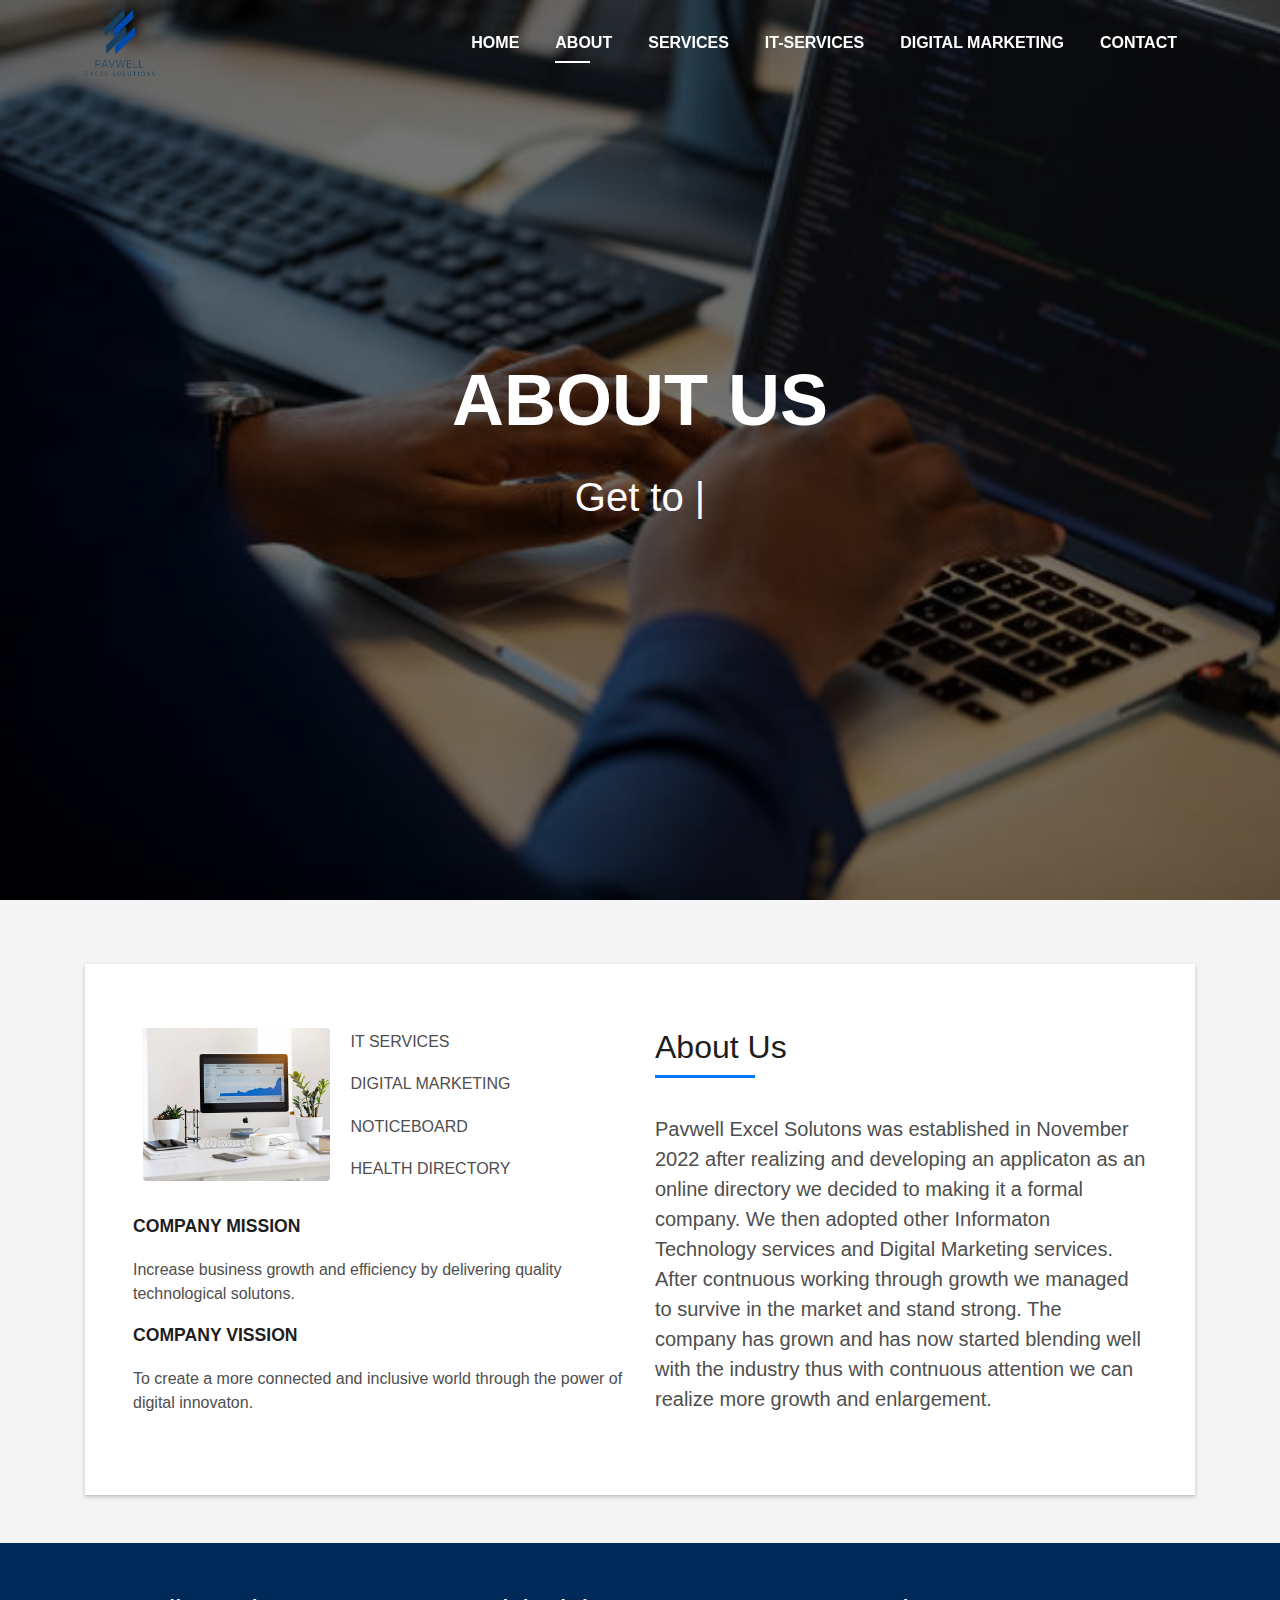
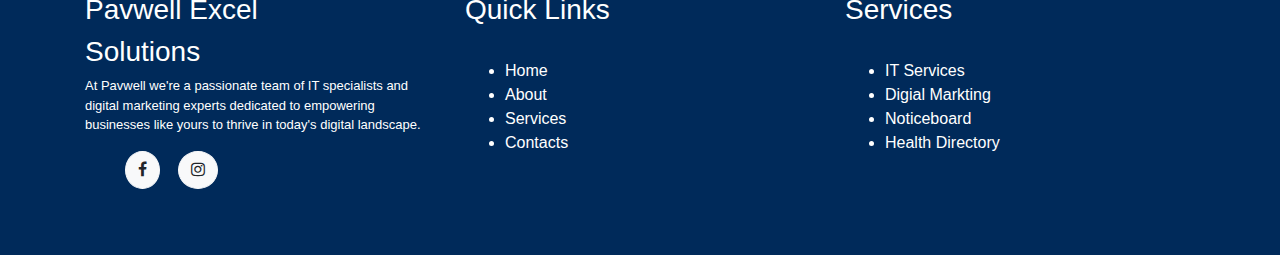
<file: about.html>
<!DOCTYPE html>
<html lang="en">
<head>
  <meta charset="utf-8">
  <title>Pavwell Excel Solutions</title>
  <meta content="width=device-width, initial-scale=1.0" name="viewport">
  <meta content="" name="keywords">
  <meta content="" name="description">

  <!-- Favicons -->
  <link href="assets/pav.png" rel="icon">
  <link href="assets/pav.png" rel="apple-touch-icon">

  <!-- Bootstrap CSS File -->
  <link href="lib/bootstrap/css/bootstrap.min.css" rel="stylesheet">

  <!-- Libraries CSS Files -->
  <link href="lib/font-awesome/css/font-awesome.min.css" rel="stylesheet">
  <link href="lib/animate/animate.min.css" rel="stylesheet">
  <link href="lib/ionicons/css/ionicons.min.css" rel="stylesheet">
  <link href="lib/owlcarousel/assets/owl.carousel.min.css" rel="stylesheet">
  <link href="lib/lightbox/css/lightbox.min.css" rel="stylesheet">

  <!-- Main Stylesheet File -->
  <link href="css/style.css" rel="stylesheet">

  <!-- =======================================================
    Theme Name: DevFolio
    Theme URL: https://bootstrapmade.com/devfolio-bootstrap-portfolio-html-template/
    Author: BootstrapMade.com
    License: https://bootstrapmade.com/license/
  ======================================================= -->
</head>

<body id="page-top">
 <!--Page Loader-->
 <div id="loader-container">
  <div id="loader"></div>
</div>

  <!--/ Nav Star /-->
  <nav class="navbar navbar-b navbar-trans navbar-expand-md fixed-top" id="mainNav">
    <div class="container">
        <img src="assets/pavlogo.png" style="height: 70px; width: 70px;">
      <button class="navbar-toggler collapsed" type="button" data-toggle="collapse" data-target="#navbarDefault"
        aria-controls="navbarDefault" aria-expanded="false" aria-label="Toggle navigation">
        <span></span>
        <span></span>
        <span></span>
      </button>
      <div class="navbar-collapse collapse justify-content-end" id="navbarDefault">
        <ul class="navbar-nav">
          <li class="nav-item">
            <a class="nav-link js-scroll" href="index.html">Home</a>
          </li>
          <li class="nav-item">
            <a class="nav-link js-scroll active" href="about.html">About</a>
          </li>
          <li class="nav-item">
            <a class="nav-link js-scroll" href="services.html">Services</a>
            <li class="nav-item">
              <a class="nav-link js-scroll" href="it-services.html">IT-Services</a>
            </li>
            <li class="nav-item">
              <a class="nav-link js-scroll" href="dig-mark.html">Digital Marketing</a>
            </li>
          </li>
          <li class="nav-item">
            <a class="nav-link js-scroll" href="contact.html">Contact</a>
          </li>
        </ul>
      </div>
    </div>
  </nav>
  <!--/ Nav End /-->

  <!--/ Intro Skew Star /-->
  <div id="home" class="intro route bg-image" style="background-image: url(assets/img/istockphoto-1265176772-612x612.jpg)">
    <div class="overlay-itro"></div>
    <div class="intro-content display-table">
      <div class="table-cell">
        <div class="container">
          <!--<p class="display-6 color-d">Hello, world!</p>-->
          <h1 class="intro-title mb-4">ABOUT US</h1>
          <p class="intro-subtitle"><span class="text-slider-items">Get to know us...</span><strong class="text-slider"></strong></p>
          <!-- <p class="pt-3"><a class="btn btn-primary btn js-scroll px-4" href="#about" role="button">Learn More</a></p> -->
        </div>
      </div>
    </div>
  </div>

  <section id="about" class="about-mf sect-pt4 route">
    <div class="container">
      <div class="row">
        <div class="col-sm-12">
          <div class="box-shadow-full">
            <div class="row">
              <div class="col-md-6">
                <div class="row">
                  <div class="col-sm-6 col-md-5">
                    <div class="about-img">
                      <img src="assets/home/project-6.jpg" class="img-fluid rounded b-shadow-a" alt="">
                    </div>
                  </div>
                  <div class="col-sm-6 col-md-7">
                    <div class="about-info">
                      <p><span class="title-s"></span> <span>IT SERVICES</span></p>
                      <p><span class="title-s"></span> <span>DIGITAL MARKETING</span></p>
                      <p><span class="title-s"></span> <span>NOTICEBOARD</span></p>
                      <p><span class="title-s"></span><span>HEALTH DIRECTORY</span></p>
                    </div>
                  </div>
                </div>
                
                <div class="skill-mf">
                  <p class="title-s">COMPANY MISSION</p>
                  <p><span class="title-s"></span><span>Increase business growth and efficiency by delivering quality technological solutons.</span></p>

                    <p class="title-s">COMPANY VISSION</p>
                    <p><span class="title-s"></span><span>To create a more connected and inclusive world through the power of digital innovaton.</span></p>
              
                </div>
              </div>
              <br><br><br>
              <div class="col-md-6">
                <div class="about-me pt-4 pt-md-0">
                  <div class="title-box-2">
                    <h5 class="title-left">
                      About Us
                    </h5>
                  </div>
                  <p class="lead">
                    Pavwell Excel Solutons was established in November 2022 after realizing and developing an applicaton as an 
online directory we decided to making it a formal company. We then adopted other Informaton Technology 
services and Digital Marketing services.
After contnuous working through growth we managed to survive in the market and stand strong. The company has 
grown and has now started blending well with the industry thus with contnuous attention we can realize more 
growth and enlargement.
                  </p>
                  <p class="lead">
                   
                  </p>
                  <p class="lead">
                 
                  </p>
                </div>
              </div>
            </div>
          </div>
        </div>
      </div>
    </div>
  </section>

  <!--Footer Start-->
  <footer class="footer">
    <div class="container">
      <div class="row">
        <div class="col-12 col-md-4">
            <h3>Pavwell Excel</h3>
            <h3>Solutions</h3>
        
            <p>At Pavwell we're a passionate team of IT
              specialists and digital marketing experts dedicated to empowering businesses like yours
              to thrive in today's digital landscape.</p>

               <div class="social">
                <ul class="d-flex">
                    <a href="https://www.facebook.com/profile.php?id=100090935823927" class="btn-light nav-fill btn btn-square rounded-circle me-2"> <i class="fa fa-facebook" aria-hidden="true"></i></i></a>
                    &nbsp;&nbsp;&nbsp;&nbsp;
                    <a href="https://www.instagram.com/pavwellexcelsolutions.official/" class="btn-light nav-fill btn btn-square rounded-circle me-2"> <i class="fa fa-instagram" aria-hidden="true"></i></i></a>
                    
                </ul>
            </div>
          </div>
         
          <div class="col-12 col-md-4">
            <h3>Quick Links</h3>
            <br>
            <ul style="color: #fff;">
                <li><a href="index.html">Home</a></li>
                <li><a href="about.html">About</a></li>
                <li><a href="services.html">Services</a></li>
                <li><a href="contact.html">Contacts</a></li>
          </div>

        <div class="col-12 col-md-4">
            <h3>Services</h3>
            <br>
            <ul style="color: #fff;">
                <li><a href="it-services.html">IT Services</a></li>
                <li><a href="dig-mark.html">Digial Markting</a></li>
                <li><a href="https://noticeboard.co.zw/">Noticeboard</a></li>
                <li><a href="https://www.healthdirectory.co.zw/">Health Directory</a></li>
          </div>
      </div>
    </div>
  </footer>

  <!-- JavaScript Libraries -->
  <script src="lib/jquery/jquery.min.js"></script>
  <script src="lib/jquery/jquery-migrate.min.js"></script>
  <script src="lib/popper/popper.min.js"></script>
  <script src="lib/bootstrap/js/bootstrap.min.js"></script>
  <script src="lib/easing/easing.min.js"></script>
  <script src="lib/counterup/jquery.waypoints.min.js"></script>
  <script src="lib/counterup/jquery.counterup.js"></script>
  <script src="lib/owlcarousel/owl.carousel.min.js"></script>
  <script src="lib/lightbox/js/lightbox.min.js"></script>
  <script src="lib/typed/typed.min.js"></script>
  <!-- Contact Form JavaScript File -->
  <script src="contactform/contactform.js"></script>

  <!-- Template Main Javascript File -->
  <script src="js/main.js"></script>
</body>
</html>
</file>
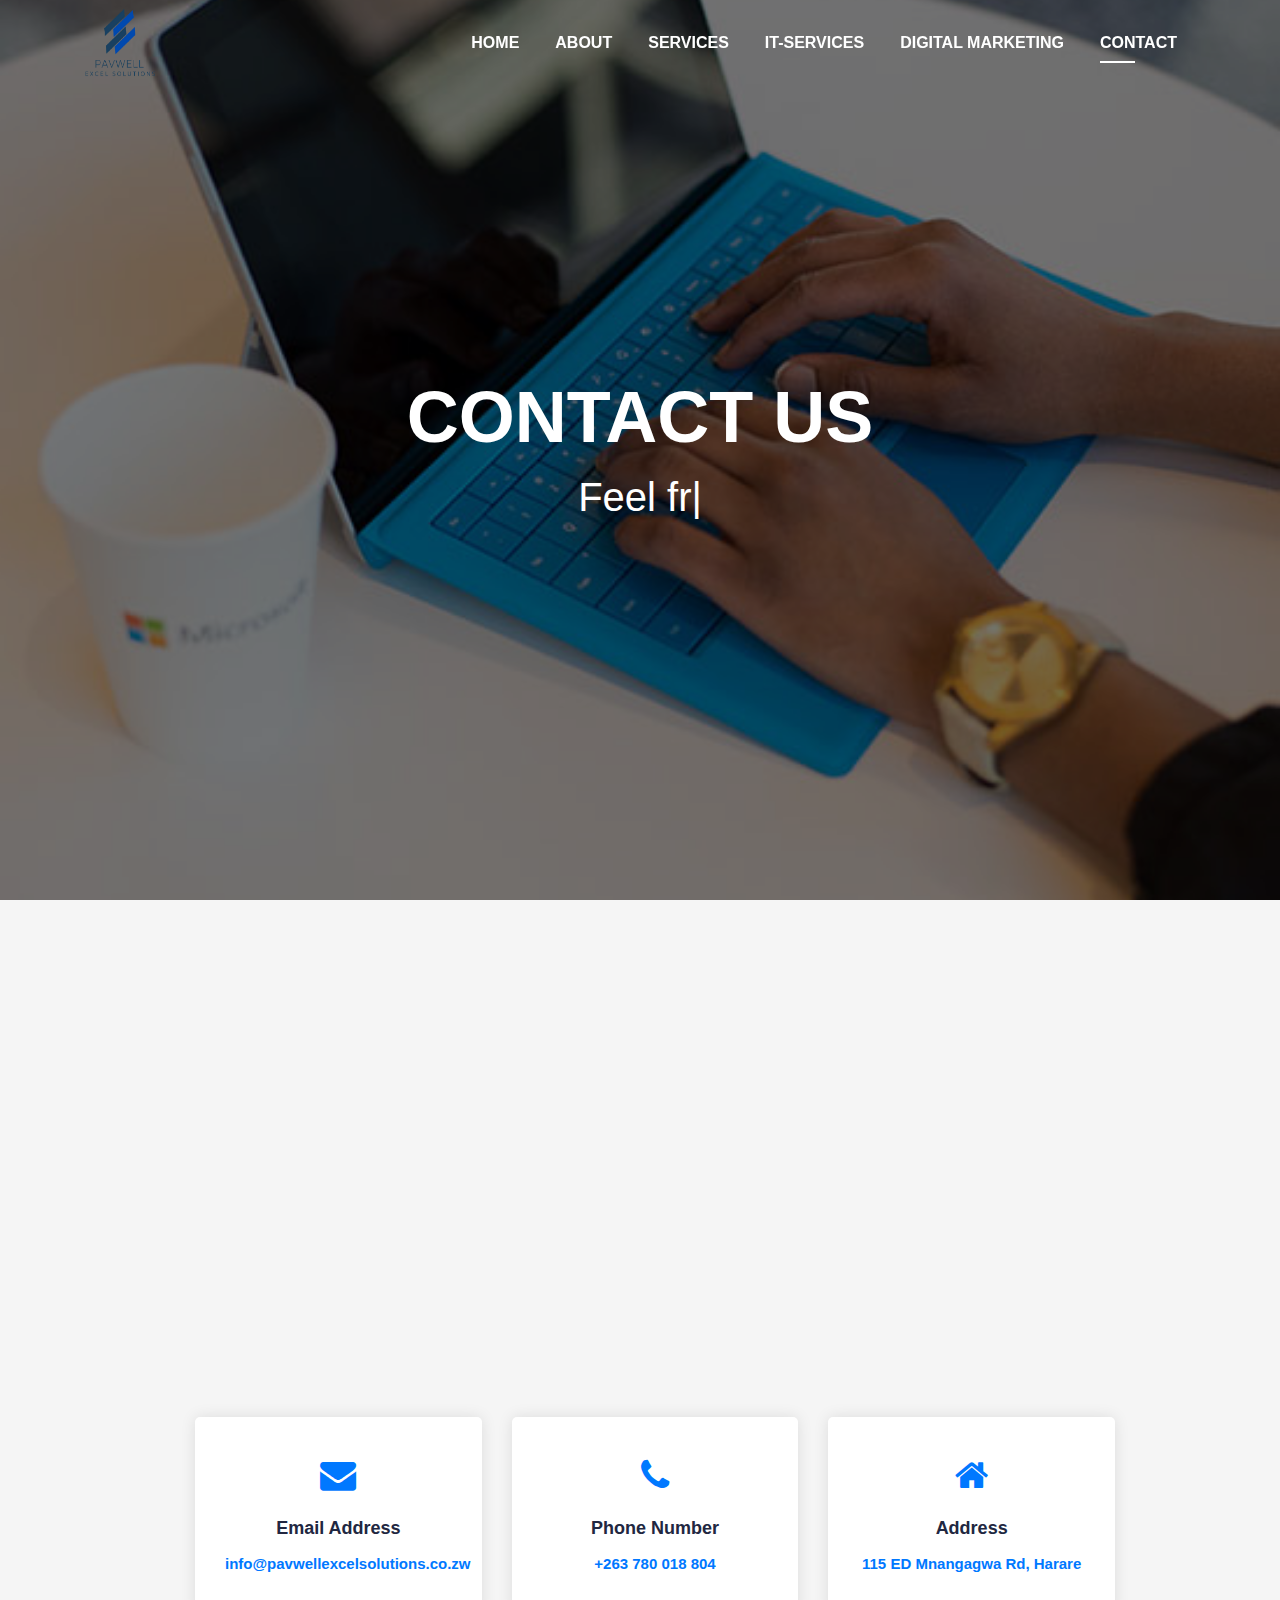
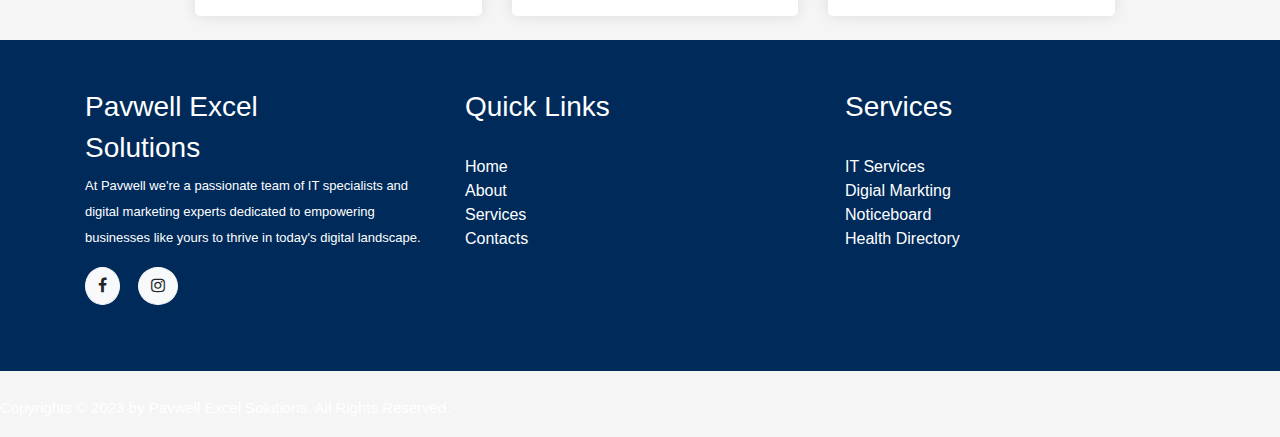
<file: contact.html>
<!DOCTYPE html>
<html lang="en">
<head>
  <meta charset="utf-8">
  <title>Pavwell Excel Solutions</title>
  <meta content="width=device-width, initial-scale=1.0" name="viewport">
  <meta content="" name="keywords">
  <meta content="" name="description">
 <!--NEW CSS-->
 <link href="assets/css/animate.css" rel="Stylesheet">
 <link href="assets/css/flex-slider.css" rel="Stylesheet">
 <link href="assets/css/owl.css" rel="Stylesheet">
 <link href="assets/css/templatemo-574-mexant.css" rel="Stylesheet">
 <link href="assets/css/fontawesome.css">

  <!-- Favicons -->
  <link href="assets/pav.png" rel="icon">
  <link href="img/apple-touch-icon.png" rel="apple-touch-icon">

  <!-- Bootstrap CSS File -->
  <link href="lib/bootstrap/css/bootstrap.min.css" rel="stylesheet">

  <!-- Libraries CSS Files -->
  <link href="lib/font-awesome/css/font-awesome.min.css" rel="stylesheet">
  <link href="lib/animate/animate.min.css" rel="stylesheet">
  <link href="lib/ionicons/css/ionicons.min.css" rel="stylesheet">
  <link href="lib/owlcarousel/assets/owl.carousel.min.css" rel="stylesheet">
  <link href="lib/lightbox/css/lightbox.min.css" rel="stylesheet">

  <!-- Main Stylesheet File -->
  <link href="css/style.css" rel="stylesheet">

  <!-- =======================================================
    Theme Name: DevFolio
    Theme URL: https://bootstrapmade.com/devfolio-bootstrap-portfolio-html-template/
    Author: BootstrapMade.com
    License: https://bootstrapmade.com/license/
  ======================================================= -->
</head>

<body id="page-top">
   <!--Page Loader-->
   <div id="loader-container">
    <div id="loader"></div>
  </div>
  
  
  <!--/ Nav Star /-->
  <nav class="navbar navbar-b navbar-trans navbar-expand-md fixed-top" id="mainNav">
    <div class="container">
        <img src="assets/pavlogo.png" style="height: 70px; width: 70px;">
      <button class="navbar-toggler collapsed" type="button" data-toggle="collapse" data-target="#navbarDefault"
        aria-controls="navbarDefault" aria-expanded="false" aria-label="Toggle navigation">
        <span></span>
        <span></span>
        <span></span>
      </button>
      <div class="navbar-collapse collapse justify-content-end" id="navbarDefault">
        <ul class="navbar-nav">
          <li class="nav-item">
            <a class="nav-link js-scroll" href="index.html">Home</a>
          </li>
          <li class="nav-item">
            <a class="nav-link js-scroll" href="about.html">About</a>
          </li>
          <li class="nav-item">
            <a class="nav-link js-scroll" href="services.html">Services</a>
            <li class="nav-item">
              <a class="nav-link js-scroll" href="it-services.html">IT-Services</a>
            </li>
            <li class="nav-item">
              <a class="nav-link js-scroll" href="dig-mark.html">Digital Marketing</a>
            </li>
          </li>
          <li class="nav-item">
            <a class="nav-link js-scroll active" href="#contact">Contact</a>
          </li>
        </ul>
      </div>
    </div>
  </nav>
  <!--/ Nav End /-->

  <!--/ Intro Skew Star /-->
  <div id="home" class="intro route bg-image" style="background-image: url(assets/home/project-4.jpg)">
    <div class="overlay-itro"></div>
    <div class="intro-content display-table">
      <div class="table-cell">
        <div class="container">
          <!--<p class="display-6 color-d">Hello, world!</p>-->
          <h1 class="intro-title mb-4">CONTACT US</h1>
          <p class="intro-subtitle" style="color: #fff;"><span class="text-slider-items">Feel free to reach out, using the information below</span><strong class="text-slider"></strong></p>
          <!-- <p class="pt-3"><a class="btn btn-primary btn js-scroll px-4" href="#about" role="button">Learn More</a></p> -->
        </div>
      </div>
    </div>
  </div>
  
  <!--
  <section id="about" class="about-mf sect-pt4 route">
    <div class="container">
      <div class="row">
        <div class="col-sm-12">
          <div class="box-shadow-full">
            <div class="row">
              <div class="col-md-6">
                <div class="row">
                 
                  <div class="contact-page-item">
                    <h2>Our Contacts</h2>
                    <p>Get in touch to get your product made</p>
                    <div class="adress">
                        <h6>Address</h6>
                        <span>17053A Boshoff, Graniteside, Harare</span>
                    </div>
                    <div class="phone">
                        <h6>Phone</h6>
                        <span>+263 772 811 771</span>
                        <span>0242 710 012</span>
                    </div>
                    <div class="email">
                        <h6>Email</h6>
                        <span>thecanvascenter@gmail.com</span>
                    </div>
                </div>
                </div>
                
              </div>
              <br><br><br>
              <div class="col-md-6">
                <div class="about-me pt-4 pt-md-0">
                  <div class="title-box-2">
                    <div class="map-container">
                        <h3>Our Location</h3>
                        <iframe src="https://www.google.com/maps/embed?pb=!1m18!1m12!1m3!1d3798.870051770791!2d31.093751474025694!3d-17.79780337546755!2m3!1f0!2f0!3f0!3m2!1i1024!2i768!4f13.1!3m3!1m2!1s0x1931bac6ad17e5d9%3A0xe9562d6f5aa71bbe!2s115%20ED%20Mnangagwa%20Rd%2C%20Harare!5e0!3m2!1sen!2szw!4v1710919263476!5m2!1sen!2szw" width="500" height="250" style="border:0;" allowfullscreen="" loading="lazy" referrerpolicy="no-referrer-when-downgrade"></iframe>
                      </div>
                    </div>
                    <h5 class="title-left">
                     
                    </h5>
                  </div>
                </div>
              </div>
            </div>
          </div>
        </div>
      </div>
    </div>
  </section>-->

  <section class="map">
    <div class="container">
      <div class="row">
        <div class="col-lg-12">
          <div id="map">
            <iframe src="https://www.google.com/maps/embed?pb=!1m18!1m12!1m3!1d3798.870051770791!2d31.093751474025694!3d-17.79780337546755!2m3!1f0!2f0!3f0!3m2!1i1024!2i768!4f13.1!3m3!1m2!1s0x1931bac6ad17e5d9%3A0xe9562d6f5aa71bbe!2s115%20ED%20Mnangagwa%20Rd%2C%20Harare!5e0!3m2!1sen!2szw!4v1710919263476!5m2!1sen!2szw" width="100%" height="450px" style="border:0;" allowfullscreen="" loading="lazy" referrerpolicy="no-referrer-when-downgrade"></iframe>
          </div>
        </div>
        <div class="col-lg-10 offset-lg-1">
          <div class="row">
            <div class="col-lg-4">
              <div class="info-item">
                <i class="fa fa-envelope"></i>
                <h4>Email Address</h4>
                <a href="#">info@pavwellexcelsolutions.co.zw</a>
              </div>
            </div>
            <div class="col-lg-4">
              <div class="info-item">
                <i class="fa fa-phone"></i>
                <h4>Phone Number</h4>
                <a href="#">+263 780 018 804</a>
              </div>
            </div>
            <div class="col-lg-4">
                <div class="info-item">
                  <i class="fa fa-home"></i>
                  <h4>Address</h4>
                  <a href="#">115 ED Mnangagwa Rd, Harare</a>
                </div>
              </div>
           
            </div>
          </div>
        </div>
      </div>
    </div>
  </section>
  <br>

  <!--Footer Start-->
  <footer class="footer">
    <div class="container">
      <div class="row">
        <div class="col-12 col-md-4">
            <h3>Pavwell Excel</h3>
            <h3>Solutions</h3>
        
            <p>At Pavwell we're a passionate team of IT
              specialists and digital marketing experts dedicated to empowering businesses like yours
              to thrive in today's digital landscape.</p>

               <div class="social">
                <ul class="d-flex">
                    <a href="https://www.facebook.com/profile.php?id=100090935823927" class="btn-light nav-fill btn btn-square rounded-circle me-2"> <i class="fa fa-facebook" aria-hidden="true"></i></i></a>
                    &nbsp;&nbsp;&nbsp;&nbsp;
                    <a href="https://www.instagram.com/pavwellexcelsolutions.official/" class="btn-light nav-fill btn btn-square rounded-circle me-2"> <i class="fa fa-instagram" aria-hidden="true"></i></i></a>
                    
                </ul>
            </div>
          </div>
         
          <div class="col-12 col-md-4">
            <h3>Quick Links</h3>
            <br>
            <ul style="color: #fff;">
                <li><a href="index.html">Home</a></li>
                <li><a href="about.html">About</a></li>
                <li><a href="services.html">Services</a></li>
                <li><a href="contact.html">Contacts</a></li>
          </div>

        <div class="col-12 col-md-4">
            <h3>Services</h3>
            <br>
            <ul style="color: #fff;">
                <li><a href="it-services.html">IT Services</a></li>
                <li><a href="dig-mark.html">Digial Markting</a></li>
                <li><a href="https://noticeboard.co.zw/">Noticeboard</a></li>
                <li><a href="https://www.healthdirectory.co.zw/">Health Directory</a></li>
          </div>
      </div>
    </div>
  </footer>
  <div class="cont">
    <div class="row">
      <div class="col-lg-12"><br>
        <p style="color: #fff;">Copyrights © 2023 by Pavwell Excel Solutions. All Rights Reserved.</p>
      </div>
    </div>
  
  

  <!-- JavaScript Libraries -->
  <script src="lib/jquery/jquery.min.js"></script>
  <script src="lib/jquery/jquery-migrate.min.js"></script>
  <script src="lib/popper/popper.min.js"></script>
  <script src="lib/bootstrap/js/bootstrap.min.js"></script>
  <script src="lib/easing/easing.min.js"></script>
  <script src="lib/counterup/jquery.waypoints.min.js"></script>
  <script src="lib/counterup/jquery.counterup.js"></script>
  <script src="lib/owlcarousel/owl.carousel.min.js"></script>
  <script src="lib/lightbox/js/lightbox.min.js"></script>
  <script src="lib/typed/typed.min.js"></script>
  <!-- Contact Form JavaScript File -->
  <script src="contactform/contactform.js"></script>

  <!-- Template Main Javascript File -->
  <script src="js/main.js"></script>
</body>
</html>
</file>
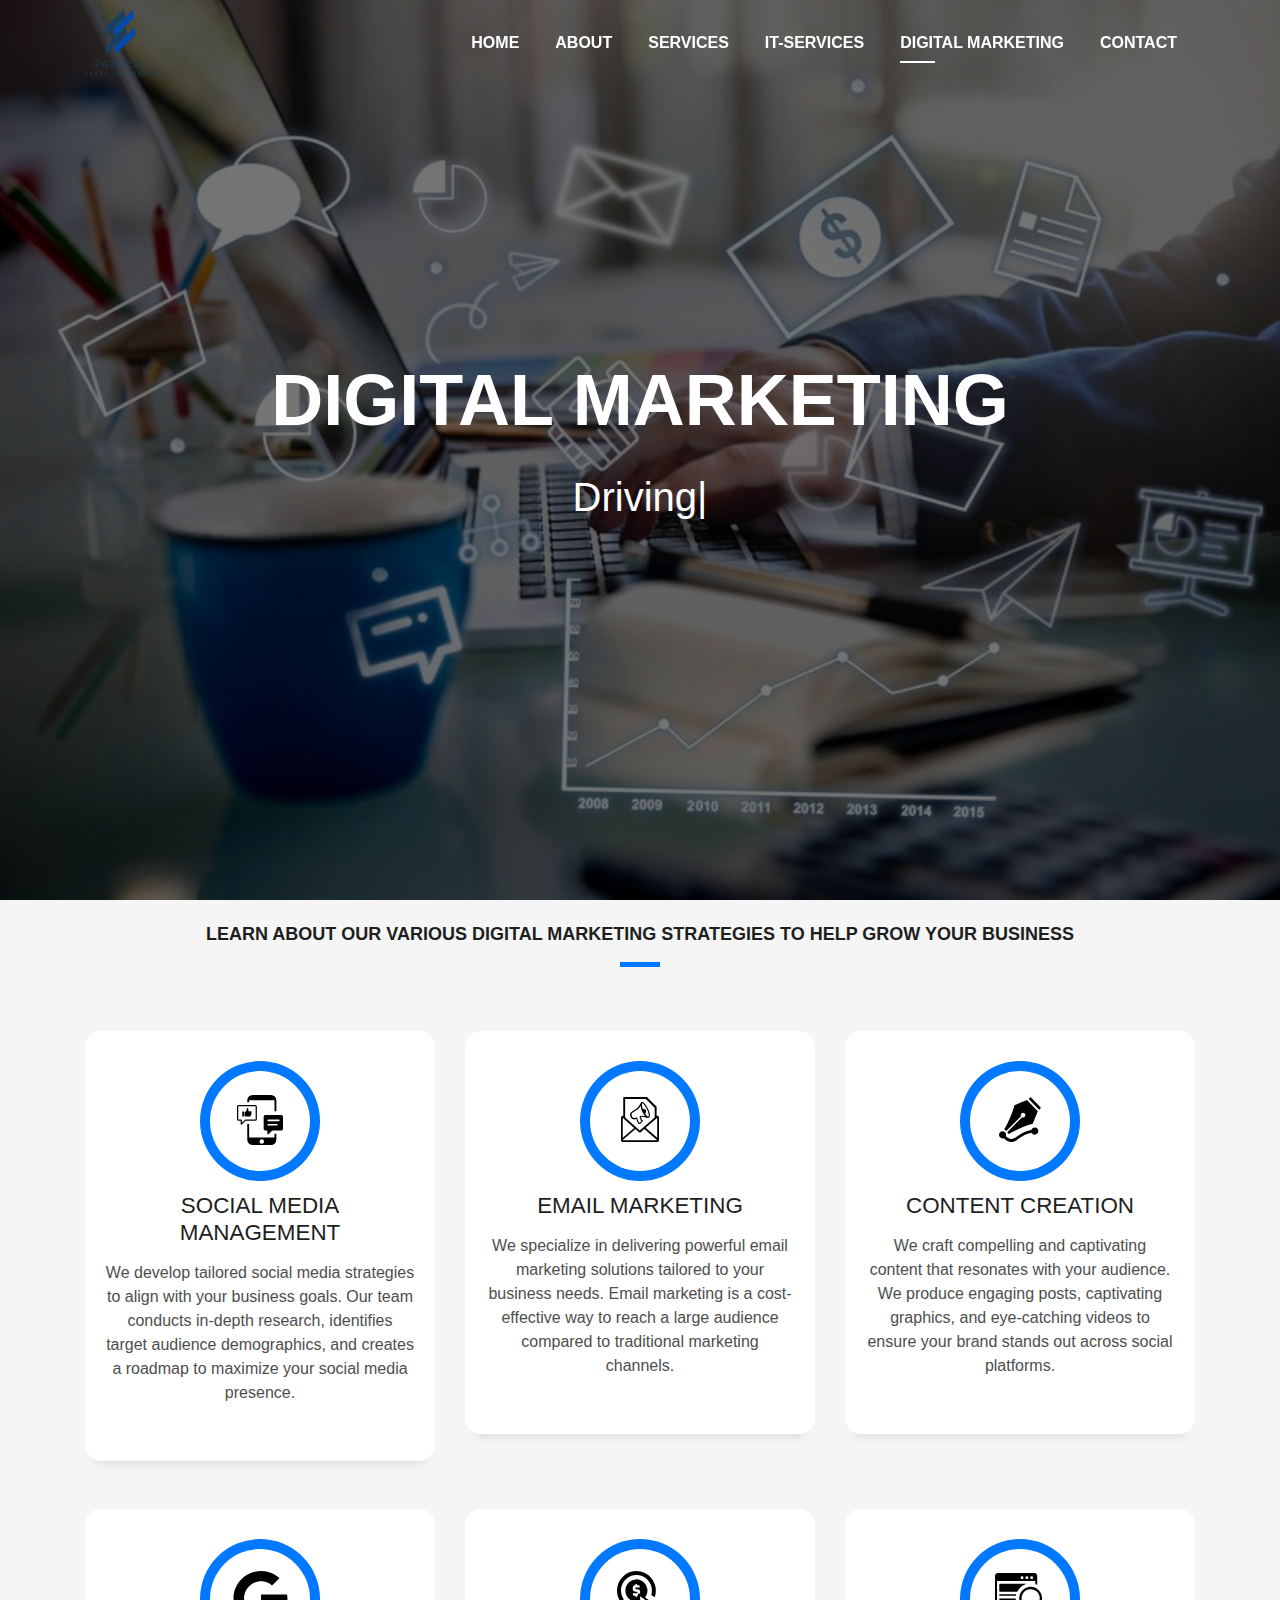
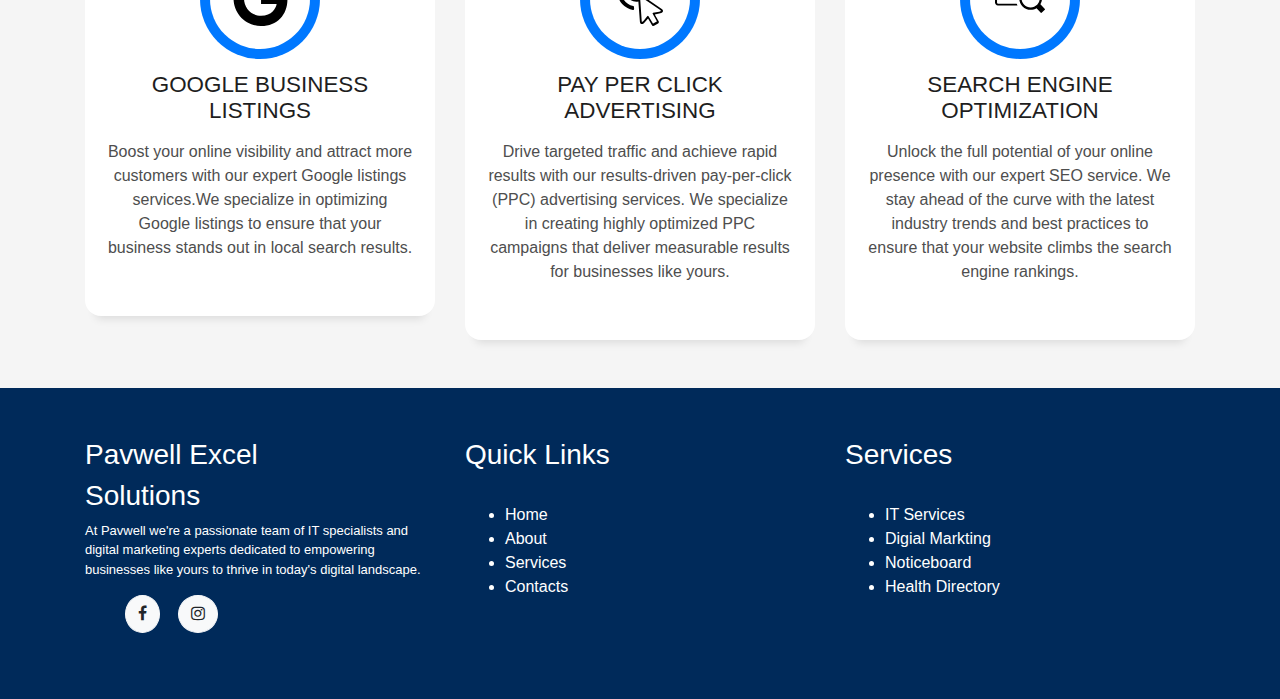
<file: dig-mark.html>
<!DOCTYPE html>
<html lang="en">
<head>
  <meta charset="utf-8">
  <title>Pavwell Excel Solutions</title>
  <meta content="width=device-width, initial-scale=1.0" name="viewport">
  <meta content="" name="keywords">
  <meta content="" name="description">

  <!-- Favicons -->
  <link href="assets/pav.png" rel="icon">
  <link href="img/apple-touch-icon.png" rel="apple-touch-icon">

  <!-- Bootstrap CSS File -->
  <link href="lib/bootstrap/css/bootstrap.min.css" rel="stylesheet">

  <!-- Libraries CSS Files -->
  <link href="lib/font-awesome/css/font-awesome.min.css" rel="stylesheet">
  <link href="lib/animate/animate.min.css" rel="stylesheet">
  <link href="lib/ionicons/css/ionicons.min.css" rel="stylesheet">
  <link href="lib/owlcarousel/assets/owl.carousel.min.css" rel="stylesheet">
  <link href="lib/lightbox/css/lightbox.min.css" rel="stylesheet">

  <!-- Main Stylesheet File -->
  <link href="css/style.css" rel="stylesheet">

  <!-- =======================================================
    Theme Name: DevFolio
    Theme URL: https://bootstrapmade.com/devfolio-bootstrap-portfolio-html-template/
    Author: BootstrapMade.com
    License: https://bootstrapmade.com/license/
  ======================================================= -->
</head>

<body id="page-top">
   <!--Page Loader-->
   <div id="loader-container">
    <div id="loader"></div>
  </div>

  <!--/ Nav Star /-->
  <nav class="navbar navbar-b navbar-trans navbar-expand-md fixed-top" id="mainNav">
    <div class="container">
        <img src="assets/pavlogo.png" style="height: 70px; width: 70px;">
      <button class="navbar-toggler collapsed" type="button" data-toggle="collapse" data-target="#navbarDefault"
        aria-controls="navbarDefault" aria-expanded="false" aria-label="Toggle navigation">
        <span></span>
        <span></span>
        <span></span>
      </button>
      <div class="navbar-collapse collapse justify-content-end" id="navbarDefault">
        <ul class="navbar-nav">
          <li class="nav-item">
            <a class="nav-link js-scroll" href="index.html">Home</a>
          </li>
          <li class="nav-item">
            <a class="nav-link js-scroll" href="about.html">About</a>
          </li>
          <li class="nav-item">
            <a class="nav-link js-scroll" href="services.html">Services</a>
            <li class="nav-item">
              <a class="nav-link js-scroll" href="it-services.html">IT-Services</a>
            </li>
            <li class="nav-item">
              <a class="nav-link js-scroll active" href="dig-mark.html">Digital Marketing</a>
            </li>
          </li>
          <li class="nav-item">
            <a class="nav-link js-scroll" href="contact.html">Contact</a>
          </li>
        </ul>
      </div>
    </div>
  </nav>
  <!--/ Nav End /-->

  <!--/ Intro Skew Star /-->
  <div id="home" class="intro route bg-image" style="background-image: url(assets/img/corporate-management-strategy-solution-branding-concept_53876-167088.jpg)">
    <div class="overlay-itro"></div>
    <div class="intro-content display-table">
      <div class="table-cell">
        <div class="container">
          <!--<p class="display-6 color-d">Hello, world!</p>-->
          <h1 class="intro-title mb-4">DIGITAL MARKETING</h1>
          <p class="intro-subtitle"><span class="text-slider-items">Driving online success,through strategic digital marketing.</span><strong class="text-slider"></strong></p>
          <!-- <p class="pt-3"><a class="btn btn-primary btn js-scroll px-4" href="#about" role="button">Learn More</a></p> -->
        </div>
      </div>
    </div>
  </div>
  <br>

 <!--SERVICES-LIST-->
 <section id="service" class="services-mf route">
  <div class="container">
    <div class="row">
      <div class="col-sm-12">
        <div class="title-box text-center">
          <h3 class="title-a" style="font-size: 18px;">
            Learn about our various Digital Marketing Strategies to help grow your business
          </h3>
          <p class="subtitle-a">
            
          </p>
          <div class="line-mf"></div>
        </div>
      </div>
    </div>
    <div class="row">
      <div class="col-md-4">
        <div class="service-box">
          <div class="service-ico">
            <span class="ico-circle"><i class=""><img src="assets/svg/comment-like-icon.svg" style="height: 50px;margin-bottom: 10px;"></i></span>
          </div>
          <div class="service-content">
            <h2 class="s-title">SOCIAL MEDIA MANAGEMENT</h2>
            <p class="s-description text-center">
              We develop tailored social media strategies to align with your business goals. Our team conducts in-depth research, identifies target
              audience demographics, and creates a roadmap to maximize your social media presence.
            </p>
            <div class="buttons">
              <div class="blue-button">
                <!--<a href="it-services.html">Discover More</a>-->
              </div>
            </div>
          </div>
        </div>
      </div>
      <div class="col-md-4">
        <div class="service-box">
          <div class="service-ico">
            <span class="ico-circle"><i class=""><img src="assets/svg/email-marketing-icon.svg" style="height: 45px;margin-bottom: 10px;"></i></span>
          </div>
          <div class="service-content">
            <h2 class="s-title">Email Marketing</h2>
            <p class="s-description text-center">
              We specialize in delivering powerful email marketing solutions tailored to your business needs.
              Email marketing is a cost-effective way to reach a large audience compared to traditional marketing channels.
            </p>
            <div class="buttons">
              <div class="blue-button">
                <!--<a href="dig-mark.html">Discover More</a>-->
              </div>
            </div>
          </div>
        </div>
      </div>
      <div class="col-md-4">
        <div class="service-box">
          <div class="service-ico">
            
            <span class="ico-circle"><i class="ion-"><img src="assets/svg/pen-tool-icon.svg" style="height: 45px;margin-bottom: 10px;"></i></span>
          </div>
          <div class="service-content">
            <h2 class="s-title">CONTENT CREATION</h2>
            <p class="s-description text-center">
              We craft compelling and captivating content that resonates with your audience. We produce engaging posts, captivating
              graphics, and eye-catching videos to ensure your brand stands out across social platforms.
            </p>
            <div class="buttons">
              <div class="blue-button">
                
              </div>
            </div>
          </div>
        </div>
      </div>
      <div class="col-md-4">
        <div class="service-box">
          <div class="service-ico">
            <span class="ico-circle"><i class="ion-so"><img src="assets/svg/google-icon.svg" style="height: 55px;margin-bottom: 10px;"></i></i></span>
          </div>
          <div class="service-content">
            <h2 class="s-title">GOOGLE BUSINESS LISTINGS</h2>
            <p class="s-description text-center">
              Boost your online visibility and attract more customers with our expert Google listings services.We specialize in optimizing
              Google listings to ensure that your business stands out in local search results.
            </p>
            <div class="buttons">
              <div class="blue-button">
                
              </div>
            </div>
          </div>
        </div>
      </div>
      <div class="col-md-4">
          <div class="service-box">
            <div class="service-ico">
              <span class="ico-circle"><i class="ion-so"><img src="assets/svg/ppc-icon.svg" style="height: 55px; margin-bottom: 10px;"></i></i></span>
            </div>
            <div class="service-content">
              <h2 class="s-title">PAY PER CLICK ADVERTISING</h2>
              <p class="s-description text-center">
                Drive targeted traffic and achieve rapid results with our results-driven pay-per-click (PPC) advertising services. We specialize in creating highly optimized PPC 
                campaigns that deliver measurable results for businesses like yours.
              </p>
              <div class="buttons">
                <div>
                </div>
              </div>
            </div>
          </div>
      </div>
      <div class="col-md-4">
          <div class="service-box">
            <div class="service-ico">
              <span class="ico-circle"><i class="ion-so"><img src="assets/svg/website-search-icon.svg" style="height: 40px; margin-bottom: 20px;"></i></i></span>
            </div>
            <div class="service-content">
              <h2 class="s-title">SEARCH ENGINE OPTIMIZATION</h2>
              <p class="s-description text-center">
                Unlock the full potential of your online presence with our expert SEO service. We stay ahead
                of the curve with the latest industry trends and best practices to ensure that your website climbs the search engine rankings.
              </p>
              <div class="buttons">
                <div class="blue-button">
                </div>
              </div>
            </div>
          </div>
      </div>
  </div>
</section>


   <!--Footer Start-->
   <footer class="footer">
    <div class="container">
      <div class="row">
        <div class="col-12 col-md-4">
            <h3>Pavwell Excel</h3>
            <h3>Solutions</h3>
        
            <p>At Pavwell we're a passionate team of IT
              specialists and digital marketing experts dedicated to empowering businesses like yours
              to thrive in today's digital landscape.</p>

               <div class="social">
                <ul class="d-flex">
                    <a href="https://www.facebook.com/profile.php?id=100090935823927" class="btn-light nav-fill btn btn-square rounded-circle me-2"> <i class="fa fa-facebook" aria-hidden="true"></i></i></a>
                    &nbsp;&nbsp;&nbsp;&nbsp;
                    <a href="https://www.instagram.com/pavwellexcelsolutions.official/" class="btn-light nav-fill btn btn-square rounded-circle me-2"> <i class="fa fa-instagram" aria-hidden="true"></i></i></a>
                    
                </ul>
            </div>
          </div>
         
          <div class="col-12 col-md-4">
            <h3>Quick Links</h3>
            <br>
            <ul style="color: #fff;">
                <li><a href="index.html">Home</a></li>
                <li><a href="about.html">About</a></li>
                <li><a href="services.html">Services</a></li>
                <li><a href="contact.html">Contacts</a></li>
          </div>

        <div class="col-12 col-md-4">
            <h3>Services</h3>
            <br>
            <ul style="color: #fff;">
                <li><a href="it-services.html">IT Services</a></li>
                <li><a href="dig-mark.html">Digial Markting</a></li>
                <li><a href="https://noticeboard.co.zw/">Noticeboard</a></li>
                <li><a href="https://www.healthdirectory.co.zw/">Health Directory</a></li>
          </div>
      </div>
    </div>
  </footer>

  <!-- JavaScript Libraries -->
  <script src="lib/jquery/jquery.min.js"></script>
  <script src="lib/jquery/jquery-migrate.min.js"></script>
  <script src="lib/popper/popper.min.js"></script>
  <script src="lib/bootstrap/js/bootstrap.min.js"></script>
  <script src="lib/easing/easing.min.js"></script>
  <script src="lib/counterup/jquery.waypoints.min.js"></script>
  <script src="lib/counterup/jquery.counterup.js"></script>
  <script src="lib/owlcarousel/owl.carousel.min.js"></script>
  <script src="lib/lightbox/js/lightbox.min.js"></script>
  <script src="lib/typed/typed.min.js"></script>
  <!-- Contact Form JavaScript File -->
  <script src="contactform/contactform.js"></script>

  <!-- Template Main Javascript File -->
  <script src="js/main.js"></script>
</body>
</html>
</file>
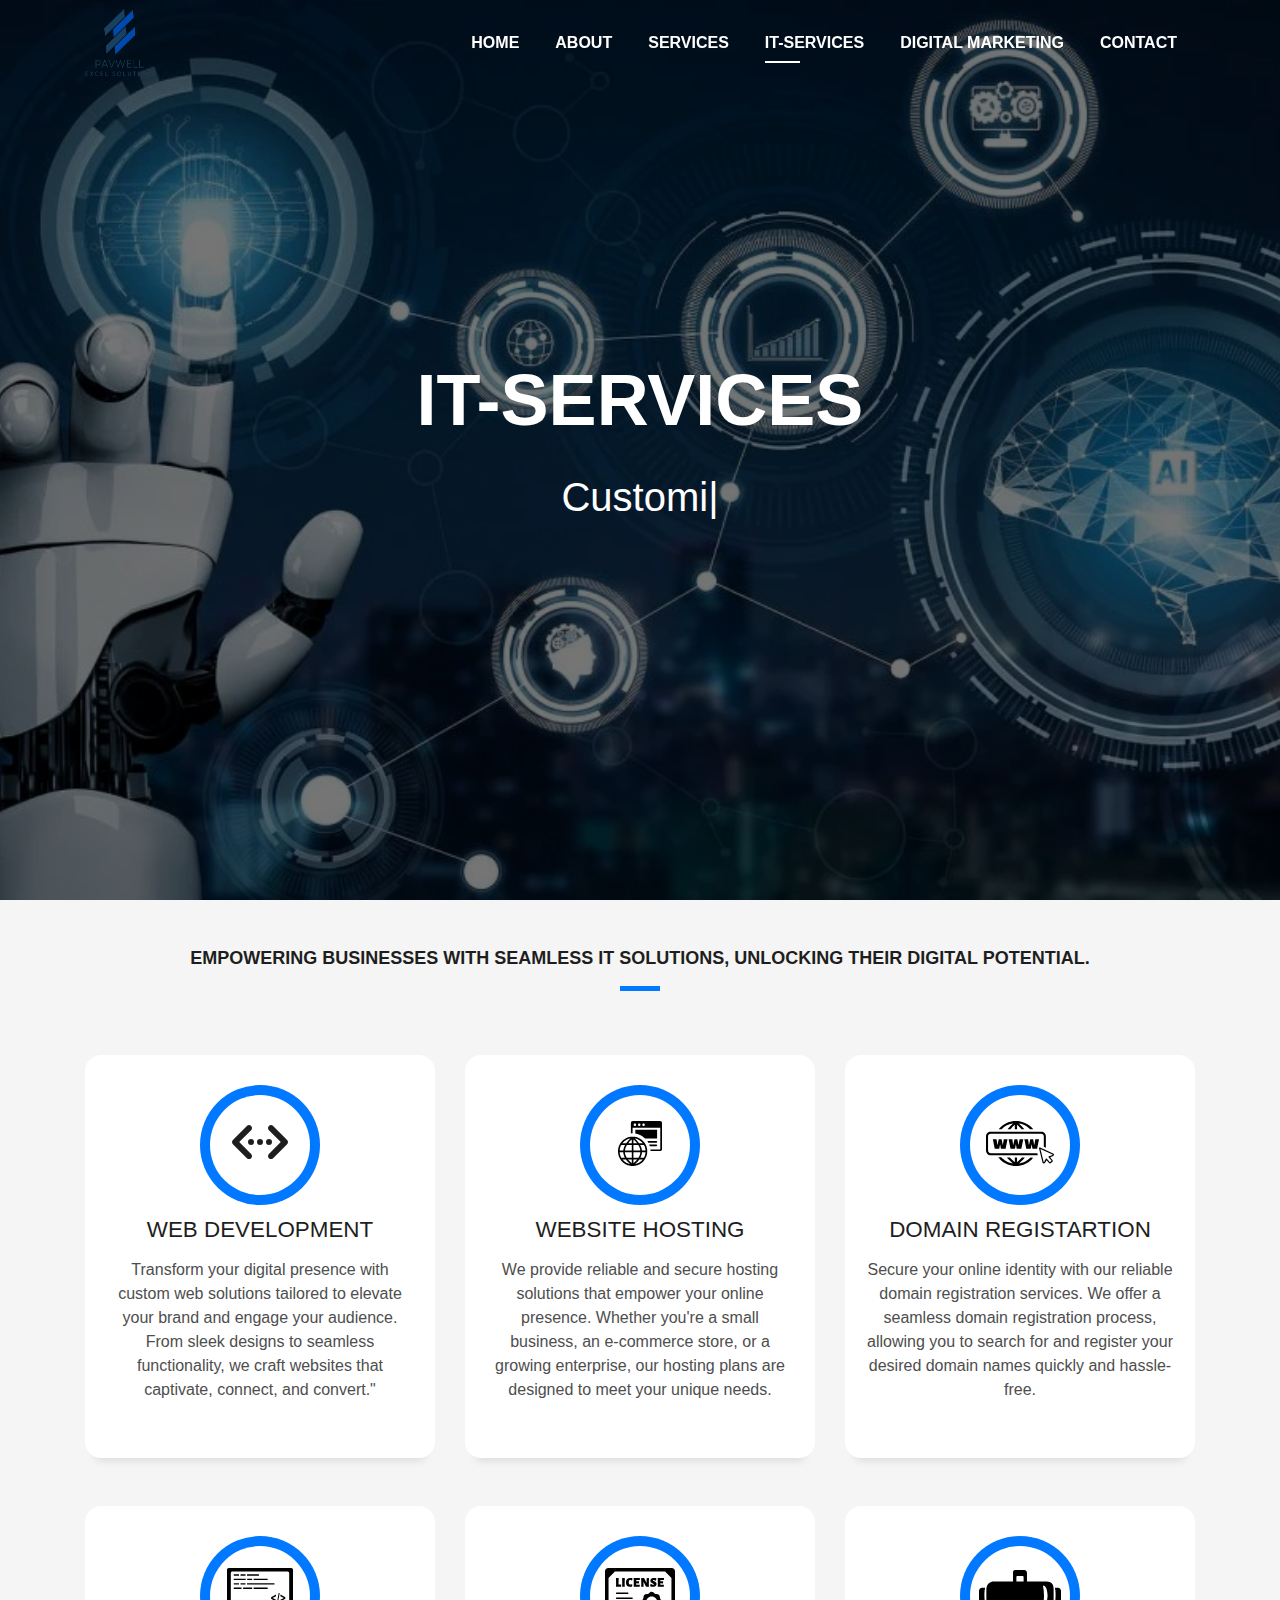
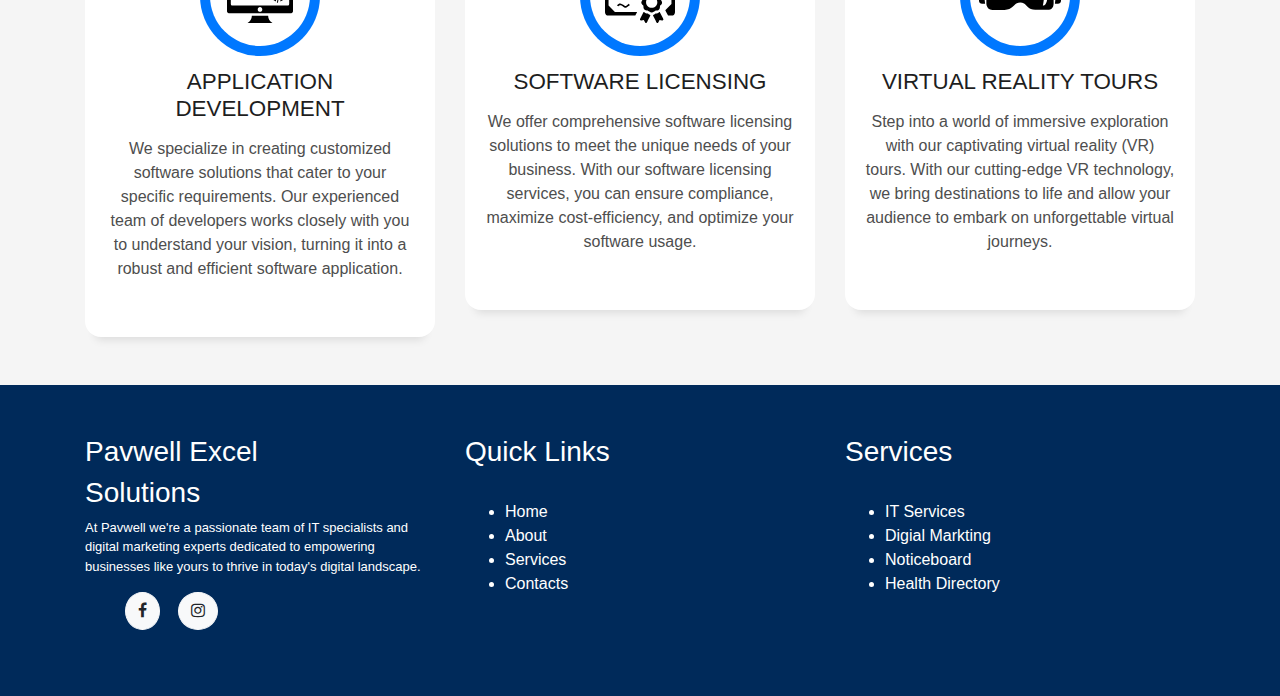
<file: it-services.html>
<!DOCTYPE html>
<html lang="en">
<head>
  <meta charset="utf-8">
  <title>Pavwell Excel Solutions</title>
  <meta content="width=device-width, initial-scale=1.0" name="viewport">
  <meta content="" name="keywords">
  <meta content="" name="description">

  <!-- Favicons -->
  <link href="assets/pav.png" rel="icon">
  <link href="img/apple-touch-icon.png" rel="apple-touch-icon">

  <!-- Bootstrap CSS File -->
  <link href="lib/bootstrap/css/bootstrap.min.css" rel="stylesheet">

  <!-- Libraries CSS Files -->
  <link href="lib/font-awesome/css/font-awesome.min.css" rel="stylesheet">
  <link href="lib/animate/animate.min.css" rel="stylesheet">
  <link href="lib/ionicons/css/ionicons.min.css" rel="stylesheet">
  <link href="lib/owlcarousel/assets/owl.carousel.min.css" rel="stylesheet">
  <link href="lib/lightbox/css/lightbox.min.css" rel="stylesheet">

  <!-- Main Stylesheet File -->
  <link href="css/style.css" rel="stylesheet">

  <!-- =======================================================
    Theme Name: DevFolio
    Theme URL: https://bootstrapmade.com/devfolio-bootstrap-portfolio-html-template/
    Author: BootstrapMade.com
    License: https://bootstrapmade.com/license/
  ======================================================= -->
</head>

<body id="page-top">
     <!--Page Loader-->
  <div id="loader-container">
    <div id="loader"></div>
  </div>

  <!--/ Nav Star /-->
  <nav class="navbar navbar-b navbar-trans navbar-expand-md fixed-top" id="mainNav">
    <div class="container">
        <img src="assets/pavlogo.png" style="height: 70px; width: 70px;">
      <button class="navbar-toggler collapsed" type="button" data-toggle="collapse" data-target="#navbarDefault"
        aria-controls="navbarDefault" aria-expanded="false" aria-label="Toggle navigation">
        <span></span>
        <span></span>
        <span></span>
      </button>
      <div class="navbar-collapse collapse justify-content-end" id="navbarDefault">
        <ul class="navbar-nav">
          <li class="nav-item">
            <a class="nav-link js-scroll" href="index.html">Home</a>
          </li>
          <li class="nav-item">
            <a class="nav-link js-scroll" href="about.html">About</a>
          </li>
          <li class="nav-item">
            <a class="nav-link js-scroll" href="services.html">Services</a>
            <li class="nav-item">
                <a class="nav-link js-scroll active" href="it-services.html">IT-Services</a>
              </li>
              <li class="nav-item">
                <a class="nav-link js-scroll" href="dig-mark.html">Digital Marketing</a>
              </li>
          </li>
          <li class="nav-item">
            <a class="nav-link js-scroll" href="contact.html">Contact</a>
          </li>
        </ul>
      </div>
    </div>
  </nav>
  <!--/ Nav End /-->

  <!--/ Intro Skew Star /-->
  <div id="home" class="intro route bg-image" style="background-image: url(assets/img/technology-impact-on-life-1024x566.jpg)">
    <div class="overlay-itro"></div>
    <div class="intro-content display-table">
      <div class="table-cell">
        <div class="container">
          <!--<p class="display-6 color-d">Hello, world!</p>-->
          <h1 class="intro-title mb-4">IT-SERVICES</h1>
          <p class="intro-subtitle"><span class="text-slider-items">Customized software solutions, Comprehensive IT services</span><strong class="text-slider"></strong></p>
          <!-- <p class="pt-3"><a class="btn btn-primary btn js-scroll px-4" href="#about" role="button">Learn More</a></p> -->
        </div>
      </div>
    </div>
  </div>
  <br><br>
  </section>

    <!--SERVICES-LIST-->
    <section id="service" class="services-mf route">
        <div class="container">
          <div class="row">
            <div class="col-sm-12">
              <div class="title-box text-center">
                <h3 class="title-a" style="font-size: 18px;">
                    Empowering businesses with seamless IT solutions, unlocking their digital potential.
                </h3>
                <p class="subtitle-a">
                  
                </p>
                <div class="line-mf"></div>
              </div>
            </div>
          </div>
          <div class="row">
            <div class="col-md-4">
              <div class="service-box">
                <div class="service-ico">
                  <span class="ico-circle"><i class="ion-code-working"></i></span>
                </div>
                <div class="service-content">
                  <h2 class="s-title">WEB DEVELOPMENT</h2>
                  <p class="s-description text-center">
                    Transform your digital presence with custom web solutions tailored to elevate your brand and engage your audience.
                    From sleek designs to seamless functionality, we craft websites that captivate, connect, and convert."
                  </p>
                  <div class="buttons">
                    <div class="blue-button">
                     <!-- <a href="it-services.html">Discover More</a>-->
                    </div>
                  </div>
                </div>
              </div>
            </div>
            <div class="col-md-4">
              <div class="service-box">
                <div class="service-ico">
                  <span class="ico-circle"><i class=""><img src="assets/svg/website-hosting-icon.svg" style="height: 45px;margin-bottom: 10px;"></i></span>
                </div>
                <div class="service-content">
                  <h2 class="s-title">WEBSITE HOSTING</h2>
                  <p class="s-description text-center">
                    We provide reliable and secure hosting solutions that empower your online presence. Whether you're a small business, an e-commerce store,
                    or a growing enterprise, our hosting plans are designed to meet your unique needs. 
                  </p>
                  <div class="buttons">
                    <div class="blue-button">
                      <!--<a href="dig-mark.html">Discover More</a>-->
                    </div>
                  </div>
                </div>
              </div>
            </div>
            <div class="col-md-4">
              <div class="service-box">
                <div class="service-ico">
                  
                  <span class="ico-circle"><i class="ion-"><img src="assets/svg/domain-name-icon.svg" style="height: 45px;margin-bottom: 10px;"></i></span>
                </div>
                <div class="service-content">
                  <h2 class="s-title">DOMAIN REGISTARTION</h2>
                  <p class="s-description text-center">
                    Secure your online identity with our reliable domain registration services. We offer a seamless domain registration process, allowing you to search for
                    and register your desired domain names quickly and hassle-free.
                  </p>
                  <div class="buttons">
                    <div class="blue-button">
                     <!-- <a href="https://noticeboard.co.zw/">Discover More</a>-->
                    </div>
                  </div>
                </div>
              </div>
            </div>
            <div class="col-md-4">
              <div class="service-box">
                <div class="service-ico">
                  <span class="ico-circle"><i class="ion-so"><img src="assets/svg/programmer-computer-icon.svg" style="height: 55px;margin-bottom: 10px;"></i></i></span>
                </div>
                <div class="service-content">
                  <h2 class="s-title">APPLICATION DEVELOPMENT</h2>
                  <p class="s-description text-center">
                    We specialize in creating customized software solutions that cater to your specific requirements.
                    Our experienced team of developers works closely with you to understand your vision, turning it into
                    a robust and efficient software application.
                  </p>
                  <div class="buttons">
                    <div class="blue-button">
                      <!--<a href="https://www.healthdirectory.co.zw/">Discover More</a>-->
                    </div>
                  </div>
                </div>
              </div>
            </div>
            <div class="col-md-4">
                <div class="service-box">
                  <div class="service-ico">
                    <span class="ico-circle"><i class="ion-so"><img src="assets/svg/license-icon.svg" style="height: 55px; margin-bottom: 10px;"></i></i></span>
                  </div>
                  <div class="service-content">
                    <h2 class="s-title">SOFTWARE LICENSING</h2>
                    <p class="s-description text-center">
                        We offer comprehensive software licensing solutions to meet the unique needs of your business. With our software licensing services,
                        you can ensure compliance, maximize cost-efficiency, and optimize your software usage. 
                    </p>
                    <div class="buttons">
                      <div class="blue-button">
                        <!--<a href="https://www.healthdirectory.co.zw/">Discover More</a>-->
                      </div>
                    </div>
                  </div>
                </div>
            </div>
            <div class="col-md-4">
                <div class="service-box">
                  <div class="service-ico">
                    <span class="ico-circle"><i class="ion-so"><img src="assets/svg/vr-goggles-icon.svg" style="height: 40px; margin-bottom: 20px;"></i></i></span>
                  </div>
                  <div class="service-content">
                    <h2 class="s-title">VIRTUAL REALITY TOURS</h2>
                    <p class="s-description text-center">
                        Step into a world of immersive exploration with our captivating virtual reality (VR) tours. With our cutting-edge VR technology, we bring
                        destinations to life and allow your audience to embark on unforgettable virtual journeys.
                    </p>
                    <div class="buttons">
                      <div class="blue-button">
                        <!--<a href="https://www.healthdirectory.co.zw/">Discover More</a>-->
                      </div>
                    </div>
                  </div>
                </div>
            </div>
        </div>
      </section>

   <!--Footer Start-->
   <footer class="footer">
    <div class="container">
      <div class="row">
        <div class="col-12 col-md-4">
            <h3>Pavwell Excel</h3>
            <h3>Solutions</h3>
        
            <p>At Pavwell we're a passionate team of IT
                specialists and digital marketing experts dedicated to empowering businesses like yours
                to thrive in today's digital landscape.</p>

               <div class="social">
                <ul class="d-flex">
                    <div class="soci">
                        <a href="https://www.facebook.com/profile.php?id=100090935823927" class="btn-light nav-fill btn btn-square rounded-circle me-2"> <i class="fa fa-facebook" aria-hidden="true"></i></i></a>&nbsp;&nbsp;&nbsp;&nbsp;
                    </div>
                    <div class="soci">
                        <a href="https://www.instagram.com/pavwellexcelsolutions.official/" class="btn-light nav-fill btn btn-square rounded-circle me-2"> <i class="fa fa-instagram" aria-hidden="true"></i></i></a>
                    </div>
                    
                    
                </ul>
            </div>
          </div>
         
          <div class="col-12 col-md-4">
            <h3>Quick Links</h3>
            <br>
            <ul style="color: #fff;">
                <li><a href="index.html">Home</a></li>
                <li><a href="about.html">About</a></li>
                <li><a href="services.html">Services</a></li>
                <li><a href="contact.html">Contacts</a></li>
          </div>

        <div class="col-12 col-md-4">
            <h3>Services</h3>
            <br>
            <ul style="color: #fff;">
                <li><a href="it-services.html">IT Services</a></li>
                <li><a href="dig-mark.html">Digial Markting</a></li>
                <li><a href="https://noticeboard.co.zw/">Noticeboard</a></li>
                <li><a href="https://www.healthdirectory.co.zw/">Health Directory</a></li>
          </div>
      </div>
    </div>
  </footer>

  <!-- JavaScript Libraries -->
  <script src="lib/jquery/jquery.min.js"></script>
  <script src="lib/jquery/jquery-migrate.min.js"></script>
  <script src="lib/popper/popper.min.js"></script>
  <script src="lib/bootstrap/js/bootstrap.min.js"></script>
  <script src="lib/easing/easing.min.js"></script>
  <script src="lib/counterup/jquery.waypoints.min.js"></script>
  <script src="lib/counterup/jquery.counterup.js"></script>
  <script src="lib/owlcarousel/owl.carousel.min.js"></script>
  <script src="lib/lightbox/js/lightbox.min.js"></script>
  <script src="lib/typed/typed.min.js"></script>
  <!-- Contact Form JavaScript File -->
  <script src="contactform/contactform.js"></script>

  <!-- Template Main Javascript File -->
  <script src="js/main.js"></script>
</body>
</html>
</file>
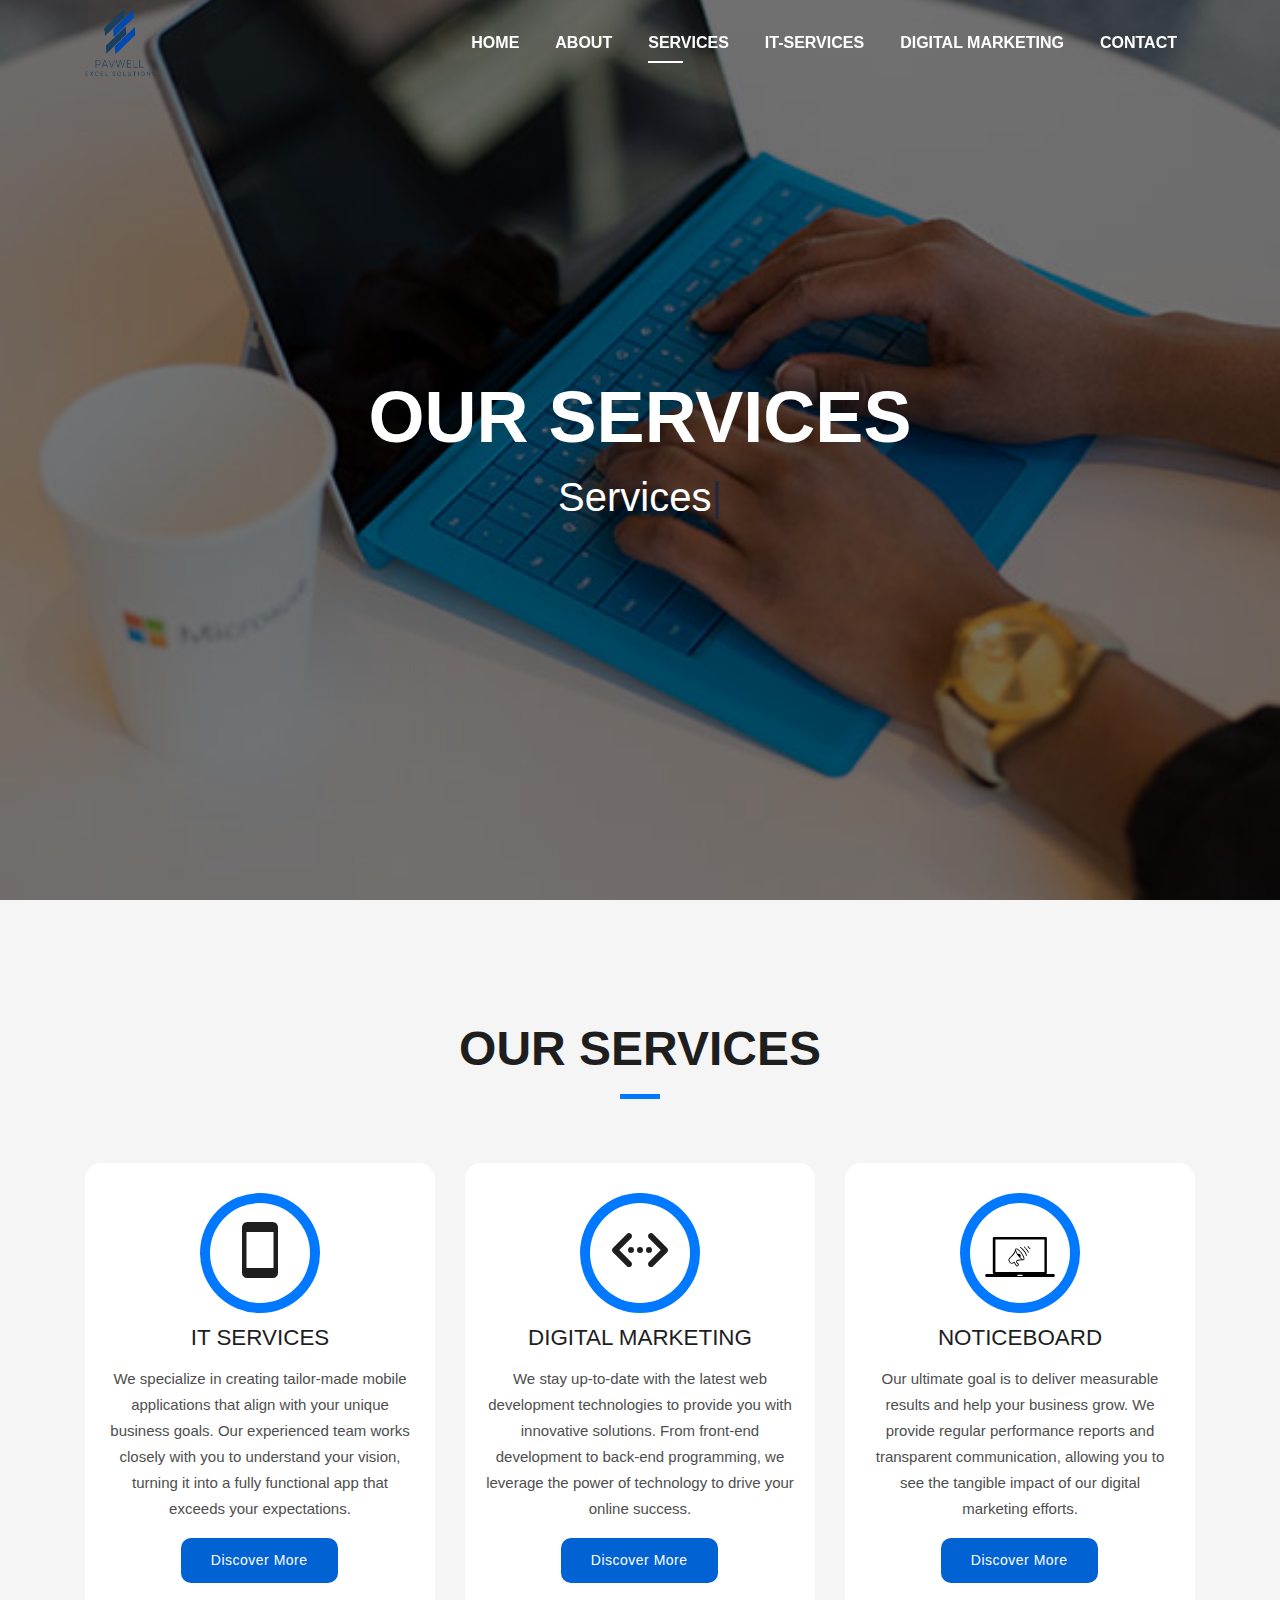
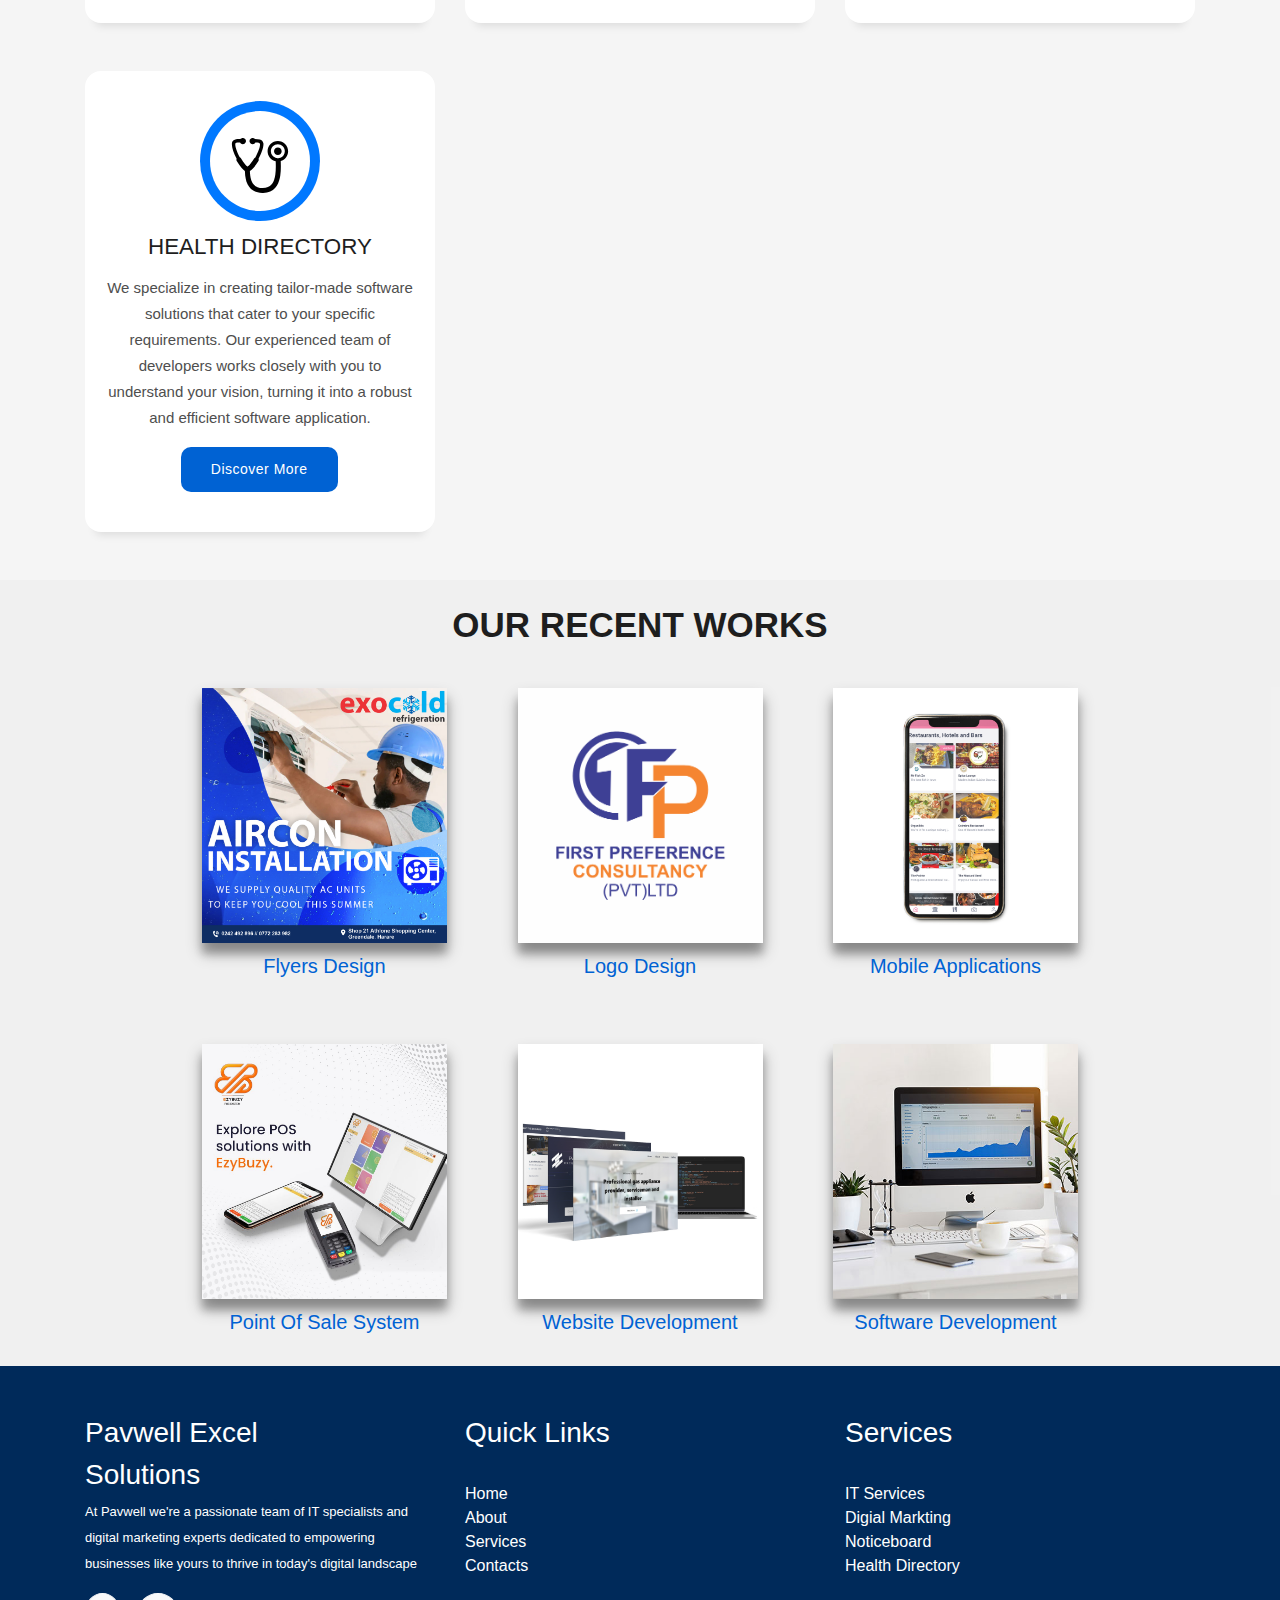
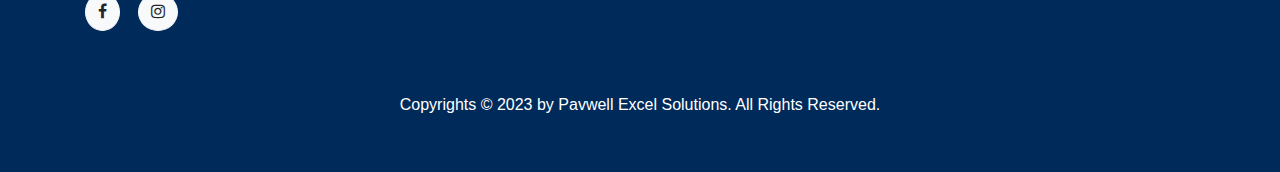
<file: services.html>
<!DOCTYPE html>
<html lang="en">
<head>
  <meta charset="utf-8">
  <title>Pavwell Excel Solutions</title>
  <meta content="width=device-width, initial-scale=1.0" name="viewport">
  <meta content="" name="keywords">
  <meta content="" name="description">
  <!--NEW CSS-->

 <link href="assets/css/flex-slider.css" rel="Stylesheet">
 <link href="assets/css/owl.css" rel="Stylesheet">
 <link href="assets/css/templatemo-574-mexant.css" rel="Stylesheet">
 <link href="assets/css/fontawesome.css">

  <!-- Favicons -->
  <link href="assets/pav.png" rel="icon">
  <link href="" rel="apple-touch-icon">

  <!-- Bootstrap CSS File -->
  <link href="lib/bootstrap/css/bootstrap.min.css" rel="stylesheet">

  <!-- Libraries CSS Files -->
  <link href="lib/font-awesome/css/font-awesome.min.css" rel="stylesheet">
  <link href="lib/animate/animate.min.css" rel="stylesheet">
  <link href="lib/ionicons/css/ionicons.min.css" rel="stylesheet">
  <link href="lib/owlcarousel/assets/owl.carousel.min.css" rel="stylesheet">
  <link href="lib/lightbox/css/lightbox.min.css" rel="stylesheet">

  <!-- Main Stylesheet File -->
  <link href="css/style.css" rel="stylesheet">

  <!-- =======================================================
    Theme Name: DevFolio
    Theme URL: https://bootstrapmade.com/devfolio-bootstrap-portfolio-html-template/
    Author: BootstrapMade.com
    License: https://bootstrapmade.com/license/
  ======================================================= -->
</head>

<body id="page-top">
   <!--Page Loader-->
   <div id="loader-container">
    <div id="loader"></div>
  </div>
  
  <!--/ Nav Star /-->
  <nav class="navbar navbar-b navbar-trans navbar-expand-md fixed-top" id="mainNav">
    <div class="container">
        <img src="assets/pavlogo.png" style="height: 70px; width: 70px;">
      <button class="navbar-toggler collapsed" type="button" data-toggle="collapse" data-target="#navbarDefault"
        aria-controls="navbarDefault" aria-expanded="false" aria-label="Toggle navigation">
        <span></span>
        <span></span>
        <span></span>
      </button>
      <div class="navbar-collapse collapse justify-content-end" id="navbarDefault">
        <ul class="navbar-nav">
          <li class="nav-item">
            <a class="nav-link js-scroll " href="index.html">Home</a>
          </li>
          <li class="nav-item">
            <a class="nav-link js-scroll" href="about.html">About</a>
          </li>
          <li class="nav-item">
            <a class="nav-link js-scroll active" href="services.html">Services</a>
            <li class="nav-item">
              <a class="nav-link js-scroll" href="it-services.html">IT-Services</a>
            </li>
            <li class="nav-item">
              <a class="nav-link js-scroll" href="dig-mark.html">Digital Marketing</a>
            </li>
          </li>
          <li class="nav-item">
            <a class="nav-link js-scroll" href="contact.html">Contact</a>
          </li>
        </ul>
      </div>
    </div>
  </nav>
  <!--/ Nav End /-->

  <!--/ Intro Skew Star /-->
  <div id="home" class="intro route bg-image" style="background-image: url(assets/home/project-4.jpg)">
    <div class="overlay-itro"></div>
    <div class="intro-content display-table">
      <div class="table-cell">
        <div class="container">
          <!--<p class="display-6 color-d">Hello, world!</p>-->
          <h1 class="intro-title mb-4">OUR SERVICES</h1>
          <p class="intro-subtitle"><span class="text-slider-items">Services Built Specifically For Your Business</span><strong class="text-slider" style="color: white;"></strong></p>
          <!-- <p class="pt-3"><a class="btn btn-primary btn js-scroll px-4" href="#about" role="button">Learn More</a></p> -->
        </div>
      </div>
    </div>
  </div>


  <!--SERVICES-LIST-->
  <section id="service" class="services-mf route">
    <div class="container">
      <div class="row">
        <div class="col-sm-12">
          <div class="title-box text-center">
            <h3 class="title-a">
              Our Services
            </h3>
            <p class="subtitle-a">
              
            </p>
            <div class="line-mf"></div>
          </div>
        </div>
      </div>
      <div class="row">
        <div class="col-md-4">
          <div class="service-box">
            <div class="service-ico">
              <span class="ico-circle"><i class="ion-android-phone-portrait"></i></span>
            </div>
            <div class="service-content">
              <h2 class="s-title">IT SERVICES</h2>
              <p class="s-description text-center">
                We specialize in creating tailor-made mobile applications that align with your unique business goals.
                Our experienced team works closely with you to understand your vision, turning it into a fully
                functional app that exceeds your expectations.
              </p>
              <div class="buttons">
                <div class="blue-button">
                  <a href="it-services.html">Discover More</a>
                </div>
              </div>
            </div>
          </div>
        </div>
        <div class="col-md-4">
          <div class="service-box">
            <div class="service-ico">
              <span class="ico-circle"><i class="ion-code-working"></i></span>
            </div>
            <div class="service-content">
              <h2 class="s-title">DIGITAL MARKETING</h2>
              <p class="s-description text-center">
                We stay up-to-date with the latest web development technologies to provide you with innovative solutions.
                From front-end development to back-end programming, we leverage the power of technology to drive your online success.
              </p>
              <div class="buttons">
                <div class="blue-button">
                  <a href="dig-mark.html">Discover More</a>
                </div>
              </div>
            </div>
          </div>
        </div>
        <div class="col-md-4">
          <div class="service-box">
            <div class="service-ico">
              
              <span class="ico-circle"><i class="ion-"><img src="assets/svg/digital-marketing-icon.svg" style="height: 40px"></i></span>
            </div>
            <div class="service-content">
              <h2 class="s-title">NOTICEBOARD</h2>
              <p class="s-description text-center">
                Our ultimate goal is to deliver measurable results and help your business grow. We provide regular performance
                reports and transparent communication, allowing you to see the tangible impact of our digital marketing efforts.
              </p>
              <div class="buttons">
                <div class="blue-button">
                  <a href="https://noticeboard.co.zw/">Discover More</a>
                </div>
              </div>
            </div>
          </div>
        </div>
        <div class="col-md-4">
          <div class="service-box">
            <div class="service-ico">
              
              <span class="ico-circle"><i class="ion-so"><img src="assets/svg/stethoscope-icon.svg" style="height: 55px"></i></i></span>
            </div>
            <div class="service-content">
              <h2 class="s-title">HEALTH DIRECTORY</h2>
              <p class="s-description text-center">
                We specialize in creating tailor-made software solutions that cater to your specific requirements.
                Our experienced team of developers works closely with you to understand your vision, turning it into
                a robust and efficient software application.
              </p>
              <div class="buttons">
                <div class="blue-button">
                  <a href="https://www.healthdirectory.co.zw/">Discover More</a>
                </div>
              </div>
            </div>
          </div>
        </div>
      </div>
    </div>
  </section>

 <!--Recent Works-->
<div class="gallery" style="background-color: rgba(219, 219, 219, 0.167);">
  <br>
  <h3 class="title-a" style="text-align: center; font-size: 35px;">
    Our Recent Works
  </h3>
  <br>
  <div class="image-gallery">
    <div class="img-text">
      <img src="assets/img/Exocold.jpg" alt="Image 1">
      <p class="image-description">Flyers Design</p>
    </div>
   
    <div class="img-text">
      <img src="assets/img/First P3.jpg" alt="Image 2">
      <p class="image-description">Logo Design</p>
    </div>
    <div class="img-text">
      <img src="assets/img/noticeboard.jpg" alt="Image 3">
      <p class="image-description">Mobile Applications</p>
    </div>
   
    </div>
    <br>
    <div class="image-gallery">
      <div class="img-text">
        <img src="assets/img/pos1.jpg" alt="Image 1">
        <p class="image-description">Point Of Sale System</p>
      </div>
      <div class="img-text">
        <img src="assets/img/websites.jpg" alt="Image 2">
        <p class="image-description">Website Development</p>
      </div>
     
      <div class="img-text">
        <img src="assets/home/project-6.jpg" alt="Image 3">
        <p class="image-description">Software Development</p>
      </div>
    </div>
</div>




  <!--END OF RECENT WORKS-->
  <!--Footer Start-->
  <footer class="footer">
    <div class="container">
      <div class="row">
        <div class="col-12 col-md-4">
            <h3>Pavwell Excel</h3>
            <h3>Solutions</h3>
        
            <p>At Pavwell we're a passionate team of IT
              specialists and digital marketing experts dedicated to empowering businesses like yours
              to thrive in today's digital landscape</p>

               <div class="social">
                <ul class="d-flex">
                    <a href="https://www.facebook.com/profile.php?id=100090935823927" class="btn-light nav-fill btn btn-square rounded-circle me-2"> <i class="fa fa-facebook" aria-hidden="true"></i></i></a>
                    &nbsp;&nbsp;&nbsp;&nbsp;
                    <a href="https://www.instagram.com/pavwellexcelsolutions.official/" class="btn-light nav-fill btn btn-square rounded-circle me-2"> <i class="fa fa-instagram" aria-hidden="true"></i></i></a>
                    
                </ul>
            </div>
          </div>
         
          <div class="col-12 col-md-4">
            <h3>Quick Links</h3>
            <br>
            <ul style="color: #fff;">
                <li><a href="index.html">Home</a></li>
                <li><a href="about.html">About</a></li>
                <li><a href="services.html">Services</a></li>
                <li><a href="contact.html">Contacts</a></li>
          </div>

        <div class="col-12 col-md-4">
            <h3>Services</h3>
            <br>
            <ul style="color: #fff;">
                <li><a href="it-services.html">IT Services</a></li>
                <li><a href="dig-mark.html">Digial Markting</a></li>
                <li><a href="https://noticeboard.co.zw/">Noticeboard</a></li>
                <li><a href="https://www.healthdirectory.co.zw/">Health Directory</a></li>
          </div>
      </div>
      <br><br>
            <h6 style="color: #fff; text-align: center;">Copyrights © 2023 by Pavwell Excel Solutions. All Rights Reserved.</h6>
        </div>
    </div>
  </footer>
 
<!-------------------------------------------------------------------------------------------------
--------------------------------------------------------------------------------------------------->
     <!-- JavaScript Libraries -->
  <script src="lib/jquery/jquery.min.js"></script>
  <script src="lib/jquery/jquery-migrate.min.js"></script>
  <script src="lib/popper/popper.min.js"></script>
  <script src="lib/bootstrap/js/bootstrap.min.js"></script>
  <script src="lib/easing/easing.min.js"></script>
  <script src="lib/counterup/jquery.waypoints.min.js"></script>
  <script src="lib/counterup/jquery.counterup.js"></script>
  <script src="lib/owlcarousel/owl.carousel.min.js"></script>
  <script src="lib/lightbox/js/lightbox.min.js"></script>
  <script src="lib/typed/typed.min.js"></script>
 
  <!-- Contact Form JavaScript File -->
  <script src="contactform/contactform.js"></script>

  <!-- Template Main Javascript File -->
  <script src="js/main.js"></script>
</body>
</html>
</file>
<file: assets/css/templatemo-574-mexant.css>
/*

TemplateMo 574 Mexant

https://templatemo.com/tm-574-mexant

*/

/* ---------------------------------------------
Table of contents
------------------------------------------------
01. font & reset css
02. reset
03. global styles
04. header
05. banner
06. features
07. testimonials
08. contact
09. footer
10. preloader
11. search
12. portfolio

--------------------------------------------- */
/* 
---------------------------------------------
font & reset css
--------------------------------------------- 
*/
@import url("https://fonts.googleapis.com/css?family=Open+Sans:100,200,300,400,500,600,700,800,900");
/* 
---------------------------------------------
reset
--------------------------------------------- 
*/
html, body, div, span, applet, object, iframe, h1, h2, h3, h4, h5, h6, p, blockquote, div
pre, a, abbr, acronym, address, big, cite, code, del, dfn, em, font, img, ins, kbd, q,
s, samp, small, strike, strong, sub, sup, tt, var, b, u, i, center, dl, dt, dd, ol, ul, li,
figure, header, nav, section, article, aside, footer, figcaption {
  margin: 0;
  padding: 0;
  border: 0;
  outline: 0;
}

.clearfix:after {
  content: ".";
  display: block;
  clear: both;
  visibility: hidden;
  line-height: 0;
  height: 0;
}

.clearfix {
  display: inline-block;
}

html[xmlns] .clearfix {
  display: block;
}

* html .clearfix {
  height: 1%;
}

ul, li {
  padding: 0;
  margin: 0;
  list-style: none;
}

header, nav, section, article, aside, footer, hgroup {
  display: block;
}

* {
  box-sizing: border-box;
}

html, body {
  font-family: 'Poppins', sans-serif;
  font-weight: 400;
  background-color: #fff;
  font-size: 16px;
  -ms-text-size-adjust: 100%;
  -webkit-font-smoothing: antialiased;
  -moz-osx-font-smoothing: grayscale;
}

a {
  text-decoration: none !important;
}

h1, h2, h3, h4, h5, h6 {
  margin-top: 0px;
  margin-bottom: 0px;
  color: #212741;
}

ul {
  margin-bottom: 0px;
}

p {
  font-size: 15px;
  line-height: 26px;
  color: #212741;
}

img {
  width: 100%;
  overflow: hidden;
}

/* 
---------------------------------------------
global styles
--------------------------------------------- 
*/
html,
body {
  background: #fff;
  font-family: 'Poppins', sans-serif;
}

::selection {
  background: #ff511a;
  color: #fff;
}

::-moz-selection {
  background: #ff511a;
  color: #fff;
}

@media (max-width: 991px) {
  html, body {
    overflow-x: hidden;
  }
  .mobile-top-fix {
    margin-top: 30px;
    margin-bottom: 0px;
  }
  .mobile-bottom-fix {
    margin-bottom: 30px;
  }
  .mobile-bottom-fix-big {
    margin-bottom: 60px;
  }
}

.green-button a {
  font-size: 14px;
  color: #fff;
  background-color: #43ba7f;
  padding: 12px 30px;
  display: inline-block;
  border-radius: 5px;
  font-weight: 500;
  text-transform: capitalize;
  letter-spacing: 0.5px;
  transition: all .3s;
}

.green-button a:hover {
  opacity: 0.9;
}

.orange-button a {
  font-size: 14px;
  color: #fff;
  background-color: #ff511a;
  padding: 12px 30px;
  display: inline-block;
  border-radius: 5px;
  font-weight: 500;
  text-transform: capitalize;
  letter-spacing: 0.5px;
  transition: all .3s;
}

.orange-button a:hover {
  opacity: 0.9;
}

section {
  margin-top: 120px;
}

.section-heading {
  position: relative;
  z-index: 2;
  margin-top: 0px;
  text-align: center;
  margin-bottom: 70px;
}

.section-heading h6 {
  font-size: 16px;
  text-transform: uppercase;
  color: #ff511a;
  font-weight: 700;
}

.section-heading h4 {
  margin-top: 10px;
  line-height: 40px;
  font-size: 36px;
  font-weight: 700;
  text-transform: capitalize;
  color: #212741;
}

.section-heading p {
  margin-top: 30px;
}


/* 
---------------------------------------------
header
--------------------------------------------- 
*/
.background-header {
  background-color: #212741;
  height: 80px!important;
  position: fixed!important;
  top: 0!important;
  left: 0;
  right: 0;
  box-shadow: 0px 0px 10px rgba(0,0,0,0.15)!important;
}

.header-area {
  background-image: url(../images/header-bg.png);
  background-size: contain;
  background-repeat: no-repeat;
  background-position: center;
  position: absolute;
  height: 110px;
  top: 0;
  left: 0;
  right: 0;
  z-index: 100;
  -webkit-transition: all .5s ease 0s;
  -moz-transition: all .5s ease 0s;
  -o-transition: all .5s ease 0s;
  transition: all .5s ease 0s;
}

.header-area .main-nav {
  min-height: 80px;
  background: transparent;
}

.header-area .main-nav .logo {
  line-height: 120px;
  color: #fff;
  font-size: 28px;
  font-weight: 700;
  text-transform: uppercase;
  letter-spacing: 2px;
  float: left;
  -webkit-transition: all 0.3s ease 0s;
  -moz-transition: all 0.3s ease 0s;
  -o-transition: all 0.3s ease 0s;
  transition: all 0.3s ease 0s;
}

.background-header .main-nav .logo {
  line-height: 80px;
  width: 160px;
}

.background-header .nav {
  margin-top: 18px !important;
}

.header-area .main-nav .nav {
  float: right;
  margin-top: 40px;
  margin-right: 0px;
  background-color: transparent;
  -webkit-transition: all 0.3s ease 0s;
  -moz-transition: all 0.3s ease 0s;
  -o-transition: all 0.3s ease 0s;
  transition: all 0.3s ease 0s;
  position: relative;
  z-index: 999;
}

.header-area .main-nav .nav li {
  padding-left: 25px;
  padding-right: 25px;
}

.header-area .main-nav .nav li:last-child {
  padding-right: 0px;
}

.header-area .main-nav .nav li a {
  display: block;
  font-weight: 300;
  font-size: 14px;
  text-transform: capitalize;
  color: #fff;
  -webkit-transition: all 0.3s ease 0s;
  -moz-transition: all 0.3s ease 0s;
  -o-transition: all 0.3s ease 0s;
  transition: all 0.3s ease 0s;
  height: 40px;
  line-height: 40px;
  border: transparent;
  letter-spacing: 1px;
}

.header-area .main-nav .nav li:last-child a {
  font-size: 14px;
  color: #fff;
  background-color: #43ba7f;
  padding: 10px 20px !important;
  display: inline-block;
  border-radius: 5px;
  font-weight: 500;
  text-transform: capitalize;
  height: auto;
  line-height: 25px;
  letter-spacing: 0.5px;
  transition: all .3s;
}

.header-area .main-nav .nav li:last-child a:hover {
  color: #fff;
}

.header-area .main-nav .nav li.has-sub ul.sub-menu li:last-child a,
.background-header .main-nav .nav li.has-sub ul.sub-menu li:last-child a {
  margin-left: 0px;
  padding-left: 0px;
  padding-right: 0px;
  border-radius: 0px;
  padding-top: 0px !important;
  height: 40px;
}


.header-area .main-nav .nav li.has-sub ul.sub-menu li:last-child a:hover,
.background-header .main-nav .nav li.has-sub ul.sub-menu li:last-child a:hover {
  padding-left: 25px !important;
}

.header-area .main-nav .nav li:hover a,
.header-area .main-nav .nav li a.active {
  color: #ff511a;
}

.background-header .main-nav .nav li:hover a,
.background-header .main-nav .nav li a.active {
  color: #ff511a;
  opacity: 1;
}

.header-area .main-nav .nav li.has-sub {
  position: relative;
  padding-right: 15px;
}

.header-area .main-nav .nav li.has-sub:after {
  font-family: FontAwesome;
  content: "\f107";
  font-size: 12px;
  color: #fff;
  position: absolute;
  right: 2px;
  top: 12px;
}

.header-area .main-nav .nav li.has-sub ul.sub-menu {
  position: absolute;
  width: 140px;
  background-color: #fff;
  box-shadow: 0 2px 28px 0 rgba(0, 0, 0, 0.06);
  overflow: hidden;
  top: 40px;
  border-radius: 5px;
  opacity: 0;
  transition: all .3s;
  transform: translateY(+2em);
  visibility: hidden;
  z-index: -1;
}

.header-area .main-nav .nav li.has-sub ul.sub-menu li {
  margin-left: 0px;
  padding-left: 0px;
  padding-right: 0px;
}

.header-area .main-nav .nav li.has-sub ul.sub-menu li a {
  opacity: 1;
  display: block;
  background: #f7f7f7;
  color: #2a2a2a!important;
  padding-left: 20px;
  height: 40px;
  line-height: 40px;
  -webkit-transition: all 0.3s ease 0s;
  -moz-transition: all 0.3s ease 0s;
  -o-transition: all 0.3s ease 0s;
  transition: all 0.3s ease 0s;
  position: relative;
  font-size: 12px;
  font-weight: 400;
  border-bottom: 1px solid #eee;
}

.header-area .main-nav .nav li.has-sub ul li a:hover {
  background: #fff;
  color: #ff511a!important;
  padding-left: 25px;
}

.header-area .main-nav .nav li.has-sub ul li a:hover:before {
  width: 3px;
}

.header-area .main-nav .nav li.has-sub:hover ul.sub-menu {
  visibility: visible;
  opacity: 1;
  z-index: 1;
  transform: translateY(0%);
  transition-delay: 0s, 0s, 0.3s;
}

.header-area .main-nav .menu-trigger {
  cursor: pointer;
  display: block;
  position: absolute;
  top: 33px;
  width: 32px;
  height: 40px;
  text-indent: -9999em;
  z-index: 99;
  right: 40px;
  display: none;
}

.background-header .main-nav .menu-trigger {
  top: 23px;
}

.header-area .main-nav .menu-trigger span,
.header-area .main-nav .menu-trigger span:before,
.header-area .main-nav .menu-trigger span:after {
  -moz-transition: all 0.4s;
  -o-transition: all 0.4s;
  -webkit-transition: all 0.4s;
  transition: all 0.4s;
  background-color: #fff;
  display: block;
  position: absolute;
  width: 30px;
  height: 2px;
  left: 0;
}

.background-header .main-nav .menu-trigger span,
.background-header .main-nav .menu-trigger span:before,
.background-header .main-nav .menu-trigger span:after {
  background-color: #fff;
}

.header-area .main-nav .menu-trigger span:before,
.header-area .main-nav .menu-trigger span:after {
  -moz-transition: all 0.4s;
  -o-transition: all 0.4s;
  -webkit-transition: all 0.4s;
  transition: all 0.4s;
  background-color: #fff;
  display: block;
  position: absolute;
  width: 30px;
  height: 2px;
  left: 0;
  width: 75%;
}

.background-header .main-nav .menu-trigger span:before,
.background-header .main-nav .menu-trigger span:after {
  background-color: #fff;
}

.header-area .main-nav .menu-trigger span:before,
.header-area .main-nav .menu-trigger span:after {
  content: "";
}

.header-area .main-nav .menu-trigger span {
  top: 16px;
}

.header-area .main-nav .menu-trigger span:before {
  -moz-transform-origin: 33% 100%;
  -ms-transform-origin: 33% 100%;
  -webkit-transform-origin: 33% 100%;
  transform-origin: 33% 100%;
  top: -10px;
  z-index: 10;
}

.header-area .main-nav .menu-trigger span:after {
  -moz-transform-origin: 33% 0;
  -ms-transform-origin: 33% 0;
  -webkit-transform-origin: 33% 0;
  transform-origin: 33% 0;
  top: 10px;
}

.header-area .main-nav .menu-trigger.active span,
.header-area .main-nav .menu-trigger.active span:before,
.header-area .main-nav .menu-trigger.active span:after {
  background-color: transparent;
  width: 100%;
}

.header-area .main-nav .menu-trigger.active span:before {
  -moz-transform: translateY(6px) translateX(1px) rotate(45deg);
  -ms-transform: translateY(6px) translateX(1px) rotate(45deg);
  -webkit-transform: translateY(6px) translateX(1px) rotate(45deg);
  transform: translateY(6px) translateX(1px) rotate(45deg);
  background-color: #fff;
}

.background-header .main-nav .menu-trigger.active span:before {
  background-color: #fff;
}

.header-area .main-nav .menu-trigger.active span:after {
  -moz-transform: translateY(-6px) translateX(1px) rotate(-45deg);
  -ms-transform: translateY(-6px) translateX(1px) rotate(-45deg);
  -webkit-transform: translateY(-6px) translateX(1px) rotate(-45deg);
  transform: translateY(-6px) translateX(1px) rotate(-45deg);
  background-color: #fff;
}

.background-header .main-nav .menu-trigger.active span:after {
  background-color: #fff;
}

.header-area.header-sticky {
  min-height: 80px;
}

.header-area .nav {
  margin-top: 30px;
}

.header-area.header-sticky .nav li a.active {
  color: #ff511a;
}

@media (max-width: 1200px) {
  .header-area .main-nav .nav li {
    padding-left: 10px;
    padding-right: 10px;
  }
  .header-area .main-nav:before {
    display: none;
  }
}

@media (max-width: 767px) {
  .header-area .main-nav .logo {
    color: #1e1e1e;
  }
  .header-area.header-sticky .nav li a:hover,
  .header-area.header-sticky .nav li a.active {
    color: #ff511a!important;
    opacity: 1;
  }
  .header-area.header-sticky .nav li.search-icon a {
    width: 100%;
  }
  .header-area {
    background-color: #f7f7f7;
    padding: 0px 15px;
    height: 100px;
    box-shadow: none;
    text-align: center;
  }
  .header-area .container {
    padding: 0px;
  }
  .header-area .logo {
    margin-left: 0px;
    line-height: 80px;
  }
  .header-area .menu-trigger {
    display: block !important;
  }
  .header-area .main-nav {
    overflow: hidden;
  }
  .header-area .main-nav .nav {
    float: none;
    width: 100%;
    display: none;
    -webkit-transition: all 0s ease 0s;
    -moz-transition: all 0s ease 0s;
    -o-transition: all 0s ease 0s;
    transition: all 0s ease 0s;
    margin-left: 0px;
  }
  .header-area .main-nav .nav li:first-child {
    border-top: 1px solid #eee;
  }
  .header-area.header-sticky .nav {
    margin-top: 100px !important;
  }
  .background-header.header-sticky .nav {
    margin-top: 80px !important;
  }
  .header-area .main-nav .nav li {
    width: 100%;
    background: #fff;
    border-bottom: 1px solid #eee;
    padding-left: 0px !important;
    padding-right: 0px !important;
  }
  .header-area .main-nav .nav li a {
    height: 50px !important;
    line-height: 50px !important;
    padding: 0px !important;
    border: none !important;
    background: #f7f7f7 !important;
    color: #191a20 !important;
  }
  .header-area .main-nav .nav li a:hover {
    background: #eee !important;
    color: #ff511a!important;
  }
  .header-area .main-nav .nav li.has-sub ul.sub-menu {
    position: relative;
    visibility: inherit;
    opacity: 1;
    z-index: 1;
    transform: translateY(0%);
    top: 0px;
    width: 100%;
    box-shadow: none;
    height: 0px;
    transition: all 0s;
  }
  .header-area .main-nav .nav li.submenu ul li a {
    font-size: 12px;
    font-weight: 400;
  }
  .header-area .main-nav .nav li.submenu ul li a:hover:before {
    width: 0px;
  }
  .header-area .main-nav .nav li.has-sub ul.sub-menu {
    height: auto;
  }
  .header-area .main-nav .nav li.has-sub:after {
    color: #3B566E;
    right: 30px;
    font-size: 14px;
    top: 15px;
  }
  .header-area .main-nav .nav li.submenu:hover ul, .header-area .main-nav .nav li.submenu:focus ul {
    height: 0px;
  }
}

@media (min-width: 767px) {
  .header-area .main-nav .nav {
    display: flex !important;
  }
}


/* 
---------------------------------------------
banner
--------------------------------------------- 
*/

.swiper-container {
  height: calc(100vh - 0px);
  margin: 0px;
  background-color: #212741;
}

.swiper-slide {
  overflow: hidden;
}

.slide-inner {
  position: absolute;
  width: 100%;
  height: 100%;
  left: 0;
  top: 0;
  background-size: cover;
  background-position: center;
}

.swiper-slide-active h2 {
  animation: fadeInLeft .8s;
  -webkit-animation-delay: 1s;
  animation-delay: .3s;
  opacity: 1;
}

.swiper-slide-active p {
  animation: fadeInRight .8s;
  -webkit-animation-delay: 1s;
  animation-delay: .3s;
  opacity: 1;
}

.swiper-slide-active .div-dec {
  animation: fadeIn .8s;
  -webkit-animation-delay: 1s;
  animation-delay: .3s;
  opacity: 1;
}

.swiper-slide-active .buttons .green-button,
.swiper-slide-active .buttons .orange-button {
  animation: fadeInUp .8s;
  -webkit-animation-delay: 1s;
  animation-delay: .3s;
  opacity: 1;
}

.slide-inner .header-text {
  position: absolute;
  width: 50%;
  top: 50%;
  transform: translateY(-50%);
}

.slide-inner .header-text h2 {
  position: relative;
  z-index: 2;
  font-size: 56px;
  color: #fff;
  font-weight: 700;
  opacity: 1;
  visibility: visible;
  line-height: 70px;
  margin-bottom: 40px;
}

.slide-inner .header-text .div-dec {
  width: 80px;
  height: 6px;
  border-radius: 3px;
  background-color: #fff;
  margin-bottom: 40px;
  opacity: 1;
  visibility: visible;
}

.slide-inner .header-text p {
  color: #fff;
  margin-right: 60px;
  margin-bottom: 50px;
  opacity: 1;
  visibility: visible;
}

.slide-inner .header-text h2 em {
  font-style: normal;
  color: #ff511a;
}

.slide-inner .header-text .buttons {
  display: inline;
  opacity: 1;
  visibility: visible;
}

.slide-inner .header-text .buttons .green-button {
  display: inline;
  float: left;
  margin-right: 20px;
}

.swiper-button-next, .swiper-button-prev {
  color: #fff !important;
}

/*
---------------------------------------------
services
---------------------------------------------
*/ 

section.services {
  margin-top: 90px;
}

.services .service-item {
  border-radius: 5px;
  padding: 40px;
  box-shadow: 0px 0px 15px rgba(0, 0, 0, 0.1);
  margin-top: 30px;
}

.services .service-item:hover i {
  margin-top: 15px;
}

.services .service-item h4 {
  font-size: 22px;
  font-weight: 600;
  margin-bottom: 20px;
}

.services .service-item i {
  transition: all .5s;
  float: left;
  font-size: 64px;
  color: #43ba7f;
  margin-bottom: 30px;
  margin-right: 30px;
}



/*
---------------------------------------------
cta
---------------------------------------------
*/

section.simple-cta {
  background-image: url(../images/cta-bg.jpg);
  background-repeat: no-repeat;
  background-position: center center;
  background-size: cover;
  width: 100%;
  padding: 80px 0px;
}

section.simple-cta .left-image {
  margin-right: 45px;
}

section.simple-cta h4 {
  font-size: 36px;
  font-weight: 700;
  color: #fff;
  line-height: 50px;
}

section.simple-cta h4 em {
  font-style: normal;
  color: #43ba7f;
}

section.simple-cta h4 strong {
  color: #ff511a;
  font-weight: 700;
}

section.simple-cta p {
  color: #fff;
  margin-top: 30px;
  margin-bottom: 40px;
}

section.simple-cta .buttons {
  display: flex;
  justify-content: end;
}

section.simple-cta .buttons .orange-button {
  margin-left: 20px;
}

section.simple-cta .buttons .orange-button,
section.simple-cta .buttons .green-button {
  margin-top: 25px;
}



/*
---------------------------------------------
about us
---------------------------------------------
*/

section.about-us {
  margin-top: 90px;
}

section.about-us .section-heading {
  padding-top: 30px;
}

section.about-us .naccs {
  position: relative;
}

section.about-us .naccs .menu div {
  padding: 15px 30px;
  display: inline-block;
  text-align: center;
  border-radius: 5px !important;
  margin-right: 30px;
  font-size: 18px;
  color: #212741;
  background-color: #fff;
  cursor: pointer;
  vertical-align: middle;
  font-weight: 600;
  transition: 1s all cubic-bezier(0.075, 0.82, 0.165, 1);
  box-shadow: 0px 0px 15px rgba(0, 0, 0, 0.1);
}

section.about-us .naccs .menu div.active {
  color: #ff511a;
}

section.about-us ul.nacc {
  margin-top: 50px !important;
  position: relative;
  min-height: 100%;
  list-style: none;
  margin: 0;
  padding: 0;
}

section.about-us ul.nacc li {
  background-color: #fff;
  overflow: hidden;
  opacity: 0;
  transform: translateX(50px);
  position: absolute;
  list-style: none;
  transition: 1s all cubic-bezier(0.075, 0.82, 0.165, 1);
}

section.about-us ul.nacc li .main-list,
section.about-us ul.nacc li .list-item {
  border-bottom: 1px solid #eee;
  margin-bottom: 25px;
  padding-bottom: 25px;
}

section.about-us ul.nacc li .last-item {
  margin-bottom: 0px;
}

section.about-us ul.nacc li span.title {
  font-size: 15px;
  color: #212741;
  font-weight: 600;
  display: inline-block;
  width: 24%;
}

section.about-us ul.nacc li span.item-title {
  color: #43ba7f !important;
  font-weight: 600 !important;
}

section.about-us ul.nacc li span.item {
  font-size: 15px;
  color: #212741;
  font-weight: 400;
  display: inline-block;
  width: 24%;
}

section.about-us ul.nacc li.active {
  position: relative;
  transition-delay: 0.3s;
  z-index: 2;
  opacity: 1;
  transform: translateX(0px);
}

section.about-us .right-content {
  margin-left: 60px;
}

section.about-us .right-content h4 {
  font-size: 22px;
  font-weight: 700;
  line-height: 40px;
  margin-bottom: 40px;
}

section.about-us .right-content p {
  margin-bottom: 50px;
}


/*
---------------------------------------------
calculator
---------------------------------------------
*/

section.calculator {
  margin-top: 150px;
  background-image: url(../images/calculator-bg.jpg);
  background-repeat: no-repeat;
  background-position: center center;
  background-size: cover;
  width: 100%;
  padding: 80px 0px;
}

section.calculator .left-image {
  margin: -110px 45px -80px 0px;
}

section.calculator .section-heading {
  text-align: left;
}

section.calculator .section-heading h4 {
  color: #fff;
}

#calculate label {
  color: #fff;
  font-size: 14px;
  margin-bottom: 5px;
}

#calculate input,
#calculate select {
  background-color: rgba(121,134,151, 0.7);
  border: none;
  border-radius: 5px;
  width: 100%;
  height: 42px;
  color: #fff;
  font-size: 14px;
  margin-bottom: 30px;
  outline: none;
}

#calculate select {
  cursor: pointer;
}

#calculate button.orange-button {
  font-size: 14px;
  color: #fff;
  background-color: #ff511a;
  padding: 12px 30px;
  display: inline-block;
  border-radius: 5px;
  font-weight: 500;
  text-transform: capitalize;
  letter-spacing: 0.5px;
  border: none;
  transition: all .3s;
}

#calculate button.orange-button:hover {
  opacity: 0.9;
}



/* 
---------------------------------------------
testimonials
--------------------------------------------- 
*/

section.testimonials {
  margin-top: 90px;
}

section.testimonials .section-heading {
  padding-top: 30px;
}

.testimonials .item {
  border-radius: 15px;
  padding: 50px 320px 50px 50px;
  background-color: #fff;
  position: relative;
  overflow: hidden;
  margin: 15px;
  box-shadow: 0px 0px 15px rgba(0, 0, 0, 0.1);
  padding-top: 35px;
}

.testimonials .item i {
  width: 70px;
  height: 70px;
  background-color: #43ba7f;
  display: inline-block;
  text-align: center;
  line-height: 70px;
  color: #fff;
  font-size: 44px;
  border-radius: 5px;
  margin-bottom: 30px;
}

.testimonials .item p {
  font-size: 16px;
  font-style: italic;
}

.testimonials .item h4 {
  margin-top: 30px;
  font-size: 22px;
  font-weight: 600;
  position: relative;
}

.testimonials .item span {
  margin-top: 5px;
  display: block;
  font-size: 15px;
  font-weight: 600;
  color: #43ba7f;
}

.testimonials .item img {
  position: absolute;
  right: 0;
  top: 50%;
  transform: translateY(-50%);
  max-width: 300px;
  border-radius: 5px;
}

.testimonials .owl-dots {
  text-align: center;
  margin-top: 30px;
}

.testimonials .owl-dots .owl-dot {
  width: 10px;
  height: 10px;
  background-color: #ffa88c;
  border-radius: 50%;
  margin: 0px 4px;
}

.testimonials .owl-dots .active {
  background-color: #ff511a;
}



/* 
---------------------------------------------
partners
--------------------------------------------- 
*/

section.partners {
  background-color: #212741;
  padding: 80px 0px;
}

section.partners .item {
  margin: 0px 15px;
  cursor: pointer;
  transition: all .3s;
}

section.partners .item:hover {
  opacity: 0.75;
}



/* 
---------------------------------------------
footer 
--------------------------------------------- 
*/

footer {
  background-color: #181d30;
  text-align: center;
  padding: 25px 0px;
}

footer p {
  color: #fff;
  font-weight: 300;
}

footer p a {
  color: #ff511a;
}



/* 
---------------------------------------------
page heading
--------------------------------------------- 
*/

.page-heading {
  background-image: url(../images/heading-bg.jpg);
  background-position: center center;
  background-repeat: no-repeat;
  background-size: cover;
  padding: 215px 0px 120px 0px;
  text-align: center;
}

.page-heading h2 {
  font-size: 56px;
  color: #fff;
  font-weight: 700;
}

.page-heading .div-dec {
  width: 80px;
  height: 6px;
  border-radius: 3px;
  background-color: #fff;
  margin: 20px auto 0 auto;
}



/* 
---------------------------------------------
about us page
--------------------------------------------- 
*/

section.top-section .left-image img {
  border-radius: 10px;
}

section.top-section .accordions {
  border-radius: 5px;
  padding: 50px 40px;
  background-color: #fff;
  margin-left: 30px;
  box-shadow: 0px 0px 15px rgba(0, 0, 0, 0.1);
}
.accordions .accordion {
  border-bottom: 1px solid #eee;
}
.accordions .last-accordion {
  border-bottom: none;
}
.accordion-head {
  padding: 35px 0px !important;  
  font-size: 22px;
  font-weight: 600;
  color: #212741;
  cursor: pointer;
  transition: color 200ms ease-in-out;
  
}
@media screen and (min-width: 768px) {
  .accordion-head {
    padding: 1rem;
    font-size: 1.2rem;
  }
}
.accordion-head .icon {
  float: right;
  transition: transform 200ms ease-in-out;
}
.accordion-head.is-open {
  color: #43ba7f;
  border-bottom: none;
}
.accordion-head.is-open .icon {
  transform: rotate(45deg);
}
.accordion-body {
  padding: 0px;
  overflow: hidden;
  height: 0;
  transition: height 300ms ease-in-out;
  border-bottom: 1px solid #fff;
}
.accordion-body > .content p {
  padding: 0px 0px 30px 0px;
  padding-top: 0;
}

section.what-we-do {
  margin-bottom: -30px;
}

.what-we-do .left-content {
  margin-right: 60px;
}

.what-we-do .left-content h4 {
  font-size: 22px;
  font-weight: 700;
  line-height: 40px;
  margin-bottom: 40px;
}

.what-we-do .left-content p {
  margin-bottom: 40px;
}

.what-we-do .right-items .item {
  border-radius: 5px;
  padding: 40px 30px;
  box-shadow: 0px 0px 15px rgba(0, 0, 0, 0.1);
  margin-bottom: 30px;
  position: relative;
}

.what-we-do .right-items .item em {
  position: absolute;
  font-style: normal;
  font-size: 44px;
  color: #43ba7f;
  font-weight: 600;
  right: 15px;
  top: 5px;
  transition: all .3s;
}

.what-we-do .right-items .item h4 {
  font-size: 22px;
  font-weight: 600;
  margin-bottom: 22px;
}

.what-we-do .right-items .item:hover em {
  top: 10px;
}



/* 
---------------------------------------------
services page
--------------------------------------------- 
*/

.main-services .service-item {
  margin-bottom: 60px;
  padding-bottom: 60px;
  border-bottom: 1px solid #ecf8f2;
}

.main-services .last-service {
  border-bottom: none;
  margin-bottom: 0px;
  padding-bottom: 0px;
}

.main-services  .left-image {
  margin-right: 15px;
}

.main-services  .left-image img {
  border-radius: 5px;
}

.main-services  .right-image {
  margin-left: 15px;
}

.main-services  .right-image img {
  border-radius: 5px;
}

.main-services .right-text-content {
  margin-left: 15px;
}

.main-services .left-text-content {
  margin-right: 15px;
}

.main-services .right-text-content i,
.main-services .left-text-content i {
  font-size: 64px;
  color: #43ba7f;
  background-color: #ecf8f2;
  width: 120px;
  height: 120px;
  text-align: center;
  display: inline-block;
  line-height: 120px;
  border-radius: 5px;
}

.main-services .right-text-content h4,
.main-services .left-text-content h4 {
  font-size: 36px;
  font-weight: 700;
  color: #212741;
  margin-top: 40px;
  margin-bottom: 30px;
}

section.service-details .naccs {
  position: relative;
}

section.service-details .naccs .menu {
  text-align: center;
}

section.service-details .naccs .menu div {
  padding: 15px 30px;
  display: inline-block;
  text-align: center;
  border-radius: 5px !important;
  margin-right: 30px;
  font-size: 18px;
  color: #212741;
  background-color: #fff;
  cursor: pointer;
  vertical-align: middle;
  font-weight: 600;
  transition: 1s all cubic-bezier(0.075, 0.82, 0.165, 1);
  box-shadow: 0px 0px 15px rgba(0, 0, 0, 0.1);
}

section.service-details .naccs .menu div.active {
  color: #ff511a;
}

section.service-details ul.nacc {
  margin-top: 50px !important;
  position: relative;
  min-height: 100%;
  list-style: none;
  margin: 0;
  padding: 0;
}

section.service-details ul.nacc li {
  background-color: #fff;
  overflow: hidden;
  opacity: 0;
  transform: translateX(50px);
  position: absolute;
  list-style: none;
  border-radius: 10px;
  box-shadow: 0px 0px 15px rgba(0, 0, 0, 0.1);
  transition: 1s all cubic-bezier(0.075, 0.82, 0.165, 1);
}

section.service-details ul.nacc li .left-image {
  position: absolute;
  margin-right: 50px;
  top: 50%;
  transform: translateY(-50%);
}

section.service-details ul.nacc li .left-image img {
  border-top-left-radius: 15px;
  border-bottom-left-radius: 15px;
}

section.service-details ul.nacc li .right-content {
  padding: 50px 50px 50px 0px;
  margin-left: 470px;
}

section.service-details ul.nacc li .right-content h4 {
  font-size: 24px;
  color: #212741;
  margin-bottom: 25px;
  font-weight: 700;
  line-height: 40px;
  margin-right: 120px;
}

section.service-details ul.nacc li .right-content ul {
  margin-top: 20px;
  margin-bottom: 20px;
}

section.service-details ul.nacc li .right-content span {
  display: block;
  font-size: 15px;
  font-weight: 500;
  color: #212741;
  font-style: italic;
  margin-bottom: 12px;
}

section.service-details ul.nacc li .right-content .last-span {
  margin-bottom: 0px;
}

section.service-details ul.nacc li .right-content p {
  margin-bottom: 30px;
}

section.service-details ul.nacc li.active {
  position: relative;
  transition-delay: 0.3s;
  z-index: 2;
  opacity: 1;
  transform: translateX(0px);
}



/* 
---------------------------------------------
contact us page
--------------------------------------------- 
*/

section.map .info-item {
  text-align: center;
  padding: 40px 30px;
  border-radius: 5px;
  background-color: #fff;
  box-shadow: 0px 0px 15px rgba(0, 0, 0, 0.1);
  margin-top: -60px;
  margin-left: 15px;
  margin-right: 15px;
  position: relative;
  z-index: 2;
  transition: all .5s;
}

section.map .info-item:hover {
  margin-top: -70px;
}

section.map .info-item i {
  font-size: 36px;
  color: #43ba7f;
  margin-bottom: 25px;
}

section.map .info-item h4 {
  font-size: 18px;
  color: #212741;
  font-weight: 600;
  margin-bottom: 12px;
}

section.map .info-item a {
  font-size: 15px;
  font-weight: 600;
  color: #43ba7f;
  transition: all 0.3s;
}

section.map .info-item a:hover {
  color: #ff511a;
}

#contact input {
  width: 100%;
  height: 50px;
  background-color: #f7f7f7;
  color: #212741;
  border-radius: 5px;
  border: none;
  padding: 0px 15px;
  font-size: 14px;
  outline: none;
  margin-bottom: 30px;
}

#contact textarea {
  width: 100%;
  height: 180px;
  max-height: 24px;
  min-height: 150px;
  background-color: #f7f7f7;
  color: #212741;
  border-radius: 5px;
  border: none;
  padding: 15px 15px;
  font-size: 14px;
  outline: none;
  margin-bottom: 30px;
}

#contact input::placeholder, 
#contact textarea::placeholder {
  color: #212741;
}
#contact button.orange-button {
  font-size: 14px;
  color: #fff;
  background-color: #ff511a;
  padding: 12px 30px;
  display: inline-block;
  border-radius: 5px;
  font-weight: 500;
  text-transform: capitalize;
  letter-spacing: 0.5px;
  border: none;
  transition: all .3s;
}

#contact button.orange-button:hover {
  background-color: #43ba7f;
}


/* 
---------------------------------------------
responsive
--------------------------------------------- 
*/


body {
  overflow-x: hidden;
}

@media (max-width: 992px) {
  .header-area .main-nav .nav li:last-child {
    display: none;
  }
  .header-area .main-nav .nav li ul li:last-child {
    display: inline-block;
  }
  .header-area {
    background-color: #212741;
  }
  .slide-inner .header-text {
    width: 80%;
  }
  .simple-cta {
    text-align: center;
  }
  section.simple-cta .buttons {
    justify-content: center;
  }
  section.about-us .naccs .menu div,
  section.service-details .naccs .menu div {
    margin-right: 15px;
    font-size: 15px;
    padding: 15px 20px;
  }
  section.about-us .right-content {
    margin-left: 0px;
    margin-top: 60px;
  }
  section.calculator .left-image {
    display: none;
  }
  .testimonials .item img {
    max-width: 200px;
    right: 50px;
  }
  section.partners .item {
    margin:15px; 
  }
  section.top-section .accordions {
    margin-left: 0px;
    margin-top: 45px;
  }
  .what-we-do .left-content {
    margin-right: 0px;
    margin-bottom: 45px;
  }
  .main-services .left-image {
    margin-right: 0px;
    margin-bottom: 30px;
  }
  .main-services .right-text-content {
    margin-left: 0px;
  }
  .main-services .right-image {
    margin-left: 0px;
    margin-top: 30px;
  }
  section.service-details ul.nacc li .left-image {
    position: relative;
    margin-right: 0px;
    transform: translateY(0px);
  }
  section.service-details ul.nacc li .left-image img {
    border-radius: 15px;
  }
  section.service-details ul.nacc li .right-content {
    padding: 50px;
    margin-left: 0px;
  }
  section.service-details ul.nacc li .right-content h4 {
    margin-right: 0px;
  }
  section.service-details ul.nacc li.active {
    display: inline-block;
  }
  section.service-details ul.nacc li {
    display: none;
  }
  section.map .info-item {
    margin-top: 30px;
  }
}

@media (max-width: 767px) {
  .header-area .main-nav .logo {
    line-height: 100px;
  }
  .background-header .main-nav .logo {
    line-height: 80px;
  }
  .header-area .main-nav .nav li.has-sub ul.sub-menu {
    display: none;
  }
  .slide-inner .header-text p {
    display: none;
  }
  .slide-inner .header-text {
    text-align: center;
    width: 80%;
    margin-left: 10%;
    margin-right: 10%;
  }
  .slide-inner .header-text .div-dec {
    margin-left: auto;
    margin-right: auto;
  }
  .slide-inner .header-text .buttons {
    display: inline-flex;
  }
  .slide-inner .header-text .buttons .green-button {
    float: none;
  }
  .services .service-item i {
    margin-bottom: 35px;
  }
  section.about-us ul.nacc li span.item-title {
    font-size: 14px !important;
  }
  section.about-us ul.nacc li span.item {
    font-size: 13px;
  }
  .testimonials .item i {
    margin-bottom: 60px;
  }
  .testimonials .item img {
    max-width: 100px;
    right: 50px;
    top: 35px;
    transform: translateY(0);
  }
  .testimonials .item {
    padding: 50px;
  }
}
</file>
<file: css/style.css>
/*
  Theme Name: DevFolio
  Theme URL: https://bootstrapmade.com/devfolio-bootstrap-portfolio-html-template/
  Author: BootstrapMade.com
  License: https://bootstrapmade.com/license/
*/

/*======================================
//--//-->   STYLES GENERALES
======================================*/

body {
  background-color: #f5f5f5;
  color: #4e4e4e;
}
PAGE LOADER
#loader {
  position: fixed;
  top: 0;
  left: 0;
  width: 100%;
  height: 100%;
  background-color: #fff;
  z-index: 9999;
  display: flex;
  justify-content: center;
  align-items: center;
}

#loader::after {
  content: "";
  border: 4px solid #f3f3f3;
  border-top: 4px solid #3498db;
  border-radius: 50%;
  width: 40px;
  height: 40px;
  animation: spin 1s linear infinite;
}

h1,
h2,
h3,
h4,
h5,
h6 {
  color: #1e1e1e;
}

a {
  color: #1e1e1e;
  transition: all 0.5s ease-in-out;
}

a:hover {
  color: #0078ff;
  text-decoration: none;
  transition: all 0.5s ease-in-out;
}

.p-r {
  position: relative;
}

.color-a {
  color: #0078ff;
}

.color-d {
  color: #f5f5f5;
}

.color-text-a {
  color: #4e4e4e;
}

.box-shadow,
.paralax-mf,
.service-box,
.work-box,
.card-blog {
  box-shadow: 0 13px 8px -10px rgba(0, 0, 0, 0.1);
}

.box-shadow-a,
.button:hover {
  box-shadow: 0 0 0 4px #cde1f8;
}

.display-5 {
  font-size: 2.5rem;
  font-weight: 300;
  line-height: 1.1;
}

.display-6 {
  font-size: 2rem;
  font-weight: 300;
  line-height: 1.1;
}

.avatar {
  width: 32px;
  height: 32px;
  margin-right: 4px;
  overflow: hidden;
}

.bg-image {
  background-repeat: no-repeat;
  background-attachment: fixed;
  background-size: cover;
  background-position: center center;
}

.overlay-mf {
  background-color: #0078ff;
}

.overlay-mf {
  position: absolute;
  top: 0;
  left: 0px;
  padding: 0;
  height: 100%;
  width: 100%;
  opacity: .7;
}

.paralax-mf {
  position: relative;
  padding: 8rem 0;
}

.display-table {
  width: 100%;
  height: 100%;
  display: table;
}

.table-cell {
  display: table-cell;
  vertical-align: middle;
}


@keyframes spin {
  0% { transform: rotate(0deg); }
  100% { transform: rotate(360deg); }
}
*/

/*--/ Sections /--*/

.sect-4 {
  padding: 4rem 0;
}

.sect-pt4 {
  padding-top: 4rem;
}

.sect-mt4 {
  margin-top: 4rem;
}

/*--/ Title s /--*/

.title-s {
  font-weight: 600;
  color: #1e1e1e;
  font-size: 1.1rem;
}

/*--/ Title A /--*/

.title-box {
  margin-bottom: 4rem;
}

.title-a {
  font-size: 3rem;
  font-weight: bold;
  text-transform: uppercase;
}

.subtitle-a {
  color: #4e4e4e;
}

.line-mf {
  width: 40px;
  height: 5px;
  background-color: #0078ff;
  margin: 0 auto;
}

/*--/ Title Left /--*/

.title-box-2 {
  margin-bottom: 3rem;
}

.title-left {
  font-size: 2rem;
  position: relative;
}

.title-left:before {
  content: '';
  position: absolute;
  height: 3px;
  background-color: #0078ff;
  width: 100px;
  bottom: -12px;
}

/*------/ Box /------*/

.box-pl2 {
  padding-left: 2rem;
}

.box-shadow-full {
  padding: 3rem 1.25rem;
  position: relative;
  background-color: #fff;
  margin-bottom: 3rem;
  z-index: 2;
  box-shadow: 0 1px 1px 0 rgba(0, 0, 0, 0.06), 0 2px 5px 0 rgba(0, 0, 0, 0.2);
}

/*------/ Socials /------*/

.socials {
  padding: 1.5rem 0;
}

.socials ul li {
  display: inline-block;
}

.socials .ico-circle {
  height: 40px;
  width: 40px;
  font-size: 1.7rem;
  border-radius: 50%;
  line-height: 1.4;
  margin: 0 15px 0 0;
  box-shadow: 0 0 0 3px #0078ff;
  transition: all 500ms ease;
}

.socials .ico-circle:hover {
  background-color: #0078ff;
  color: #fff;
  box-shadow: 0 0 0 3px #cde1f8;
  transition: all 500ms ease;
}

/*------/ Ul resect /------*/

.ul-resect,
.socials ul,
.list-ico,
.blog-wrapper .post-meta ul,
.box-comments .list-comments,
.widget-sidebar .list-sidebar,
.widget-tags ul {
  list-style: none;
  padding-left: 0;
  margin-bottom: 0;
}

.list-ico {
  line-height: 2;
}

.list-ico span {
  color: #0078ff;
  margin-right: 10px;
}

/*------/ Ico Circle /------*/

.ico-circle {
  height: 100px;
  width: 100px;
  font-size: 2rem;
  border-radius: 50%;
  line-height: 1.55;
  margin: 0 auto;
  text-align: center;
  box-shadow: 0 0 0 10px #0078ff;
  display: block;
}

/*------/ Owl Carousel /------*/

.owl-theme .owl-dots {
  text-align: center;
  margin-top: 18px;
}

.owl-theme .owl-dots .owl-dot {
  display: inline-block;
}

.owl-theme .owl-dots .owl-dot span {
  width: 18px;
  height: 7px;
  margin: 5px 5px;
  background: #cde1f8;
  border: 0px solid #cde1f8;
  display: block;
  transition: all 0.6s ease-in-out;
  cursor: pointer;
}

.owl-theme .owl-dots .owl-dot:hover span {
  background-color: #cde1f8;
}

.owl-theme .owl-dots .owl-dot.active span {
  background-color: #1B1B1B;
  width: 25px;
}

/*--/ Scrolltop s /--*/

.scrolltop-mf {
  position: relative;
  display: none;
}

.scrolltop-mf span {
  z-index: 999;
  position: fixed;
  width: 42px;
  height: 42px;
  background-color: #0078ff;
  opacity: .7;
  font-size: 1.6rem;
  line-height: 1.5;
  text-align: center;
  color: #fff;
  top: auto;
  left: auto;
  right: 30px;
  bottom: 50px;
  cursor: pointer;
  border-radius: 50%;
}

/* Back to top button */

.back-to-top {
  position: fixed;
  display: none;
  background: #0078ff;
  color: #fff;
  width: 44px;
  height: 44px;
  text-align: center;
  line-height: 1;
  font-size: 16px;
  border-radius: 50%;
  right: 15px;
  bottom: 15px;
  transition:  0.5s;
  z-index: 11;
}

.back-to-top i {
  padding-top: 12px;
  color: #fff;
}

/* Prelaoder 

#preloader {
  position: fixed;
  top: 0;
  left: 0;
  right: 0;
  bottom: 0;
  z-index: 9999;
  overflow: hidden;
  background: #fff;
}
*/

#loader-container {
  display: flex;
  justify-content: center;
  align-items: center;
  height: 100vh;
  width: 100%;
}

#loader {
  border: 8px solid #f3f3f3; /* Loader color */
  border-top: 8px solid #3498db; /* Loader color */
  border-radius: 50%;
  width: 60px;
  height: 60px;
  animation: spin 7s linear infinite; /* Loader animation */
}

@keyframes spin {
  100% { transform: rotate(360deg); }
  100% { transform: rotate(360deg); }
}

#preloader:before {
  content: "";
  position: fixed;
  top: calc(50% - 30px);
  left: calc(50% - 30px);
  border: 6px solid #f2f2f2;
  border-top: 6px solid #0078ff;
  border-radius: 50%;
  width: 60px;
  height: 60px;
  -webkit-animation: animate-preloader 1s linear infinite;
  animation: animate-preloader 1s linear infinite;
}

@-webkit-keyframes animate-preloader {
  0% {
    -webkit-transform: rotate(0deg);
    transform: rotate(0deg);
  }

  100% {
    -webkit-transform: rotate(360deg);
    transform: rotate(360deg);
  }
}

@keyframes animate-preloader {
  0% {
    -webkit-transform: rotate(0deg);
    transform: rotate(0deg);
  }

  100% {
    -webkit-transform: rotate(360deg);
    transform: rotate(360deg);
  }
}*/

/*======================================
//--//-->   NAVBAR
======================================*/

.navbar-b {
  transition: all .5s ease-in-out;
  background-color: transparent;
  padding-top: 1.563rem;
  padding-bottom: 1.563rem;
}

.navbar-b.navbar-reduce {
  box-shadow: 0px 6px 9px 0px rgba(0, 0, 0, 0.06);
}

.navbar-b.navbar-trans .nav-item,
.navbar-b.navbar-reduce .nav-item {
  position: relative;
  padding-right: 10px;
  padding-left: 0;
}

.navbar-b.navbar-trans .nav-link,
.navbar-b.navbar-reduce .nav-link {
  color: #ffffff;
  text-transform: uppercase;
  font-weight: 600;
}

.navbar-b.navbar-trans .nav-link:before,
.navbar-b.navbar-reduce .nav-link:before {
  content: '';
  position: absolute;
  margin-left: 0px;
  width: 0%;
  bottom: 0;
  left: 0;
  height: 2px;
  transition: all 500ms ease;
}

.navbar-b.navbar-trans .nav-link:hover,
.navbar-b.navbar-reduce .nav-link:hover {
  color: #1B1B1B;
}

.navbar-b.navbar-trans .nav-link:hover:before,
.navbar-b.navbar-reduce .nav-link:hover:before {
  width: 35px;
}

.navbar-b.navbar-trans .show > .nav-link:before,
.navbar-b.navbar-trans .active > .nav-link:before,
.navbar-b.navbar-trans .nav-link.show:before,
.navbar-b.navbar-trans .nav-link.active:before,
.navbar-b.navbar-reduce .show > .nav-link:before,
.navbar-b.navbar-reduce .active > .nav-link:before,
.navbar-b.navbar-reduce .nav-link.show:before,
.navbar-b.navbar-reduce .nav-link.active:before {
  width: 35px;
}

.navbar-b.navbar-trans .nav-link:before {
  background-color: #fff;
}

.navbar-b.navbar-trans .nav-link:hover {
  color: #ffffff;
}

.navbar-b.navbar-trans .show > .nav-link,
.navbar-b.navbar-trans .active > .nav-link,
.navbar-b.navbar-trans .nav-link.show,
.navbar-b.navbar-trans .nav-link.active {
  color: #fff;
}

.navbar-b.navbar-reduce {
  transition: all .5s ease-in-out;
  background-color: #fff;
  padding-top: 15px;
  padding-bottom: 15px;
}

.navbar-b.navbar-reduce .nav-link {
  color: #0078ff;
}

.navbar-b.navbar-reduce .nav-link:before {
  background-color: #0078ff;
}

.navbar-b.navbar-reduce .nav-link:hover {
  color: #0078ff;
}

.navbar-b.navbar-reduce .show > .nav-link,
.navbar-b.navbar-reduce .active > .nav-link,
.navbar-b.navbar-reduce .nav-link.show,
.navbar-b.navbar-reduce .nav-link.active {
  color: #0078ff;
}

.navbar-b.navbar-reduce .navbar-brand {
  color: #0078ff;
}

.navbar-b.navbar-reduce .navbar-toggler span {
  background-color: #1B1B1B;
}

.navbar-b .navbar-brand {
  color: #fff;
  font-size: 1.6rem;
  font-weight: 600;
}

.navbar-b .navbar-nav .dropdown-item.show .dropdown-menu,
.navbar-b .dropdown.show .dropdown-menu,
.navbar-b .dropdown-btn.show .dropdown-menu {
  -webkit-transform: translate3d(0px, 0px, 0px);
  transform: translate3d(0px, 0px, 0px);
  visibility: visible !important;
}

.navbar-b .dropdown-menu {
  margin: 1.12rem 0 0;
  border-radius: 0;
}

.navbar-b .dropdown-menu .dropdown-item {
  padding: .7rem 1.7rem;
  transition: all 500ms ease;
}

.navbar-b .dropdown-menu .dropdown-item:hover {
  background-color: #0078ff;
  color: #fff;
  transition: all 500ms ease;
}

.navbar-b .dropdown-menu .dropdown-item.active {
  background-color: #0078ff;
}

/*DROPDOWN MENU*/


/*--/ Hamburger Navbar /--*/

.navbar-toggler {
  position: relative;
}

.navbar-toggler:focus,
.navbar-toggler:active {
  outline: 0;
}

.navbar-toggler span {
  display: block;
  background-color: #fff;
  height: 3px;
  width: 25px;
  margin-top: 4px;
  margin-bottom: 4px;
  -webkit-transform: rotate(0deg);
  transform: rotate(0deg);
  left: 0;
  opacity: 1;
}

.navbar-toggler span:nth-child(1),
.navbar-toggler span:nth-child(3) {
  transition: -webkit-transform .35s ease-in-out;
  transition: transform .35s ease-in-out;
  transition: transform .35s ease-in-out, -webkit-transform .35s ease-in-out;
}

.navbar-toggler:not(.collapsed) span:nth-child(1) {
  position: absolute;
  left: 12px;
  top: 10px;
  -webkit-transform: rotate(135deg);
  transform: rotate(135deg);
  opacity: 0.9;
}

.navbar-toggler:not(.collapsed) span:nth-child(2) {
  height: 12px;
  visibility: hidden;
  background-color: transparent;
}

.navbar-toggler:not(.collapsed) span:nth-child(3) {
  position: absolute;
  left: 12px;
  top: 10px;
  -webkit-transform: rotate(-135deg);
  transform: rotate(-135deg);
  opacity: 0.9;
}

/*======================================
//--//-->   INTRO
======================================*/

.intro {
  height: 100vh;
  position: relative;
  color: #fff;
}

.intro .intro-content {
  text-align: center;
  position: absolute;
}

.intro .overlay-itro {
  background-color: rgba(0, 0, 0, 0.6);
  position: absolute;
  top: 0;
  left: 0px;
  padding: 0;
  height: 100%;
  width: 100%;
  opacity: .9;
}

.intro .intro-title {
  color: #fff;
  font-weight: 600;
  font-size: 3rem;
}

.intro .intro-subtitle {
  font-size: 1.5rem;
  font-weight: 300;
}

.intro .text-slider-items {
  display: none;
}

.intro-single {
  height: 350px;
}

.intro-single .intro-content {
  margin-top: 30px;
}

.intro-single .intro-title {
  text-transform: uppercase;
  font-size: 3rem;
}

.intro-single .breadcrumb {
  background-color: transparent;
  color: #0078ff;
}

.intro-single .breadcrumb .breadcrumb-item:before {
  color: #cde1f8;
}

.intro-single .breadcrumb .breadcrumb-item.active {
  color: #cde1f8;
}

.intro-single .breadcrumb a {
  color: #fff;
}

/*======================================
//--//-->   ABOUT
======================================*/

.about-mf .box-shadow-full {
  padding-top: 4rem;
  padding-bottom: 4rem;
}

.about-mf .about-img {
  margin-bottom: 2rem;
}

.about-mf .about-img img {
  margin-left: 10px;
}

.skill-mf span {
  color: #4e4e4e;
}

.skill-mf .progress {
  background-color: #cde1f8;
  margin: .5rem 0 1.2rem 0;
  border-radius: 0;
  height: .7rem;
}

.skill-mf .progress .progress-bar {
  height: .7rem;
  background-color: #0078ff;
}

/*======================================
//--//-->   SERVICES
======================================*/

.service-box {
  background-color: #fff;
  padding: 2.5rem 1.3rem;
  border-radius: 1rem;
  margin-bottom: 3rem;
}

.service-box:hover .ico-circle {
  transition: all 500ms ease;
  color: #fff;
  background-color: #0078ff;
  box-shadow: 0 0 0 10px #cde1f8;
}

.service-box .service-ico {
  margin-bottom: 1rem;
  color: #1e1e1e;
}

.service-box .ico-circle {
  transition: all 500ms ease;
  font-size: 4rem;
}

.service-box .s-title {
  font-size: 1.4rem;
  text-transform: uppercase;
  text-align: center;
  padding: .4rem 0;
}

.service-box .s-description {
  color: #4e4e4e;
}

.buttons{
  align-items: center;
  margin-left: 75px;
}
.blue-button a{
  text-align: center;
  font-size: 14px;
  color: #fff;
  background-color:#0062d3;
  padding: 12px 30px;
  display: inline-block;
  border-radius: 10px;
  font-weight: 500;
  text-transform: capitalize;
  letter-spacing: 0.5px;
  transition: all .3s;
}

.blue-button a:hover {
  opacity: 0.9;
}

/*Start or recent works*/
section.img-cont {
  margin: 10px;
  padding: 80px 0px;
}

section.img-cont .item {
  margin: 0px 15px;
  cursor: pointer;
  transition: all .3s;
}

section.img-cont .item:hover {
  opacity: 0.75;
}

/*Recent works 2*/
.image-gallery {
  display: flex;
  flex-wrap: wrap;
  justify-content: space-between; 
  margin: 0 auto; 
  width: 70%; 
}

.image-gallery img {
  box-shadow: 0 10px 15px rgba(0,0,0,0.30), 0 11px 8px rgba(0,0,0,0.22) ;
  width: 245px; 
  height: 255px; 
  object-fit: cover; 
  margin: 10px;
  transition: transform 0.3s ease-in-out; 
}

.image-description{
  padding: 0 15px 15px 15px;
  text-align: center;
  color:#0062d3;
  font-size: 20px;
  font-weight: 30px;
}


.image-gallery img:hover {
  width: 80%;
  transform: scale(1.1); 
  box-shadow: 0 18px 36px 0 10px 15px rgba(0,0,0,0.30), 0 14px 11px rgba(0,0,0,0.22);
}



/*======================================
//--//-->   COUNTER
======================================*/

.counter-box {
  margin-top: 100px;
  margin-left: 230px;
  color: #fff;
  text-align: center;
}

.counter-ico {
  margin-bottom: 1rem;
}

.counter-ico .ico-circle {
  height: 60px;
  width: 60px;
  line-height: 1.8;
  box-shadow: 0 0 0 10px #cde1f8;
}

.counter-num .counter {
  font-size: 2rem;
  margin-bottom: 0;
}

/*======================================
//--//-->   PORTFOLIO
======================================*/

.work-box {
  margin-bottom: 3rem;
  -webkit-backface-visibility: hidden;
  backface-visibility: hidden;
  background-color: #fff;
}

.work-box:hover img {
  -webkit-transform: scale(1.3);
  transform: scale(1.3);
}

.work-img {
  display: block;
  overflow: hidden;
}

.work-img img {
  transition: all 1s;
}

.work-content {
  padding: 2rem 3% 1rem 4%;
}

.work-content .w-more {
  color: #4e4e4e;
  font-size: .8rem;
}

.work-content .w-more .w-ctegory {
  color: #0078ff;
}

.work-content .w-like {
  font-size: 2.5rem;
  color: #0078ff;
  float: right;
}

.work-content .w-like a {
  color: #0078ff;
}

.work-content .w-like .num-like {
  font-size: .7rem;
}

.w-title {
  font-size: 1.2rem;
}

/*======================================
//--//-->   TESTIMONIALS
======================================*/

.testimonials .owl-carousel .owl-item img {
  width: auto;
}

.testimonial-box {
  color: #fff;
  text-align: center;
}

.testimonial-box .author-test {
  margin-top: 1rem;
}

.testimonial-box .author-test img {
  margin: 0 auto;
}

.testimonial-box .author {
  color: #fff;
  text-transform: uppercase;
  font-weight: 600;
  margin: 1rem 0;
  display: block;
  font-size: 1.4rem;
}

.testimonial-box .comit {
  font-size: 2rem;
  color: #0078ff;
  background-color: #fff;
  width: 52px;
  height: 52px;
  display: block;
  margin: 0 auto;
  border-radius: 50%;
  line-height: 1.6;
}

/*======================================
//--//-->   BLOG
======================================*/

.card-blog .card-body {
  position: relative;
}

.card-blog .card-category-box {
  position: absolute;
  text-align: center;
  top: -16px;
  left: 15px;
  right: 15px;
  line-height: 25px;
  overflow: hidden;
}

.card-blog .card-category {
  display: inline-block;
  color: #fff;
  padding: 0 15px 5px;
  overflow: hidden;
  background-color: #0078ff;
  border-radius: 4px;
}

.card-blog .card-category .category {
  color: #fff;
  display: inline-block;
  text-transform: uppercase;
  font-size: .7rem;
  letter-spacing: .1px;
  margin-bottom: 0;
}

.card-blog .card-title {
  font-size: 1.3rem;
  margin-top: .6rem;
}

.card-blog .card-description {
  color: #4e4e4e;
}

.card-blog .post-author {
  display: inline-block;
}

.card-blog .post-date {
  color: #4e4e4e;
  display: inline-block;
  float: none;
}

/*======================================
//--//-->   BLOG-SINGLE
======================================*/

.post-box,
.form-comments,
.box-comments,
.widget-sidebar {
  padding: 2rem;
  background-color: #fff;
  margin-bottom: 3rem;
}

.blog-wrapper .article-title {
  font-size: 1.5rem;
}

.blog-wrapper .post-meta {
  margin: 1rem 0;
}

.blog-wrapper .post-meta ul {
  border-left: 4px solid #0078ff;
  margin-top: 1rem;
}

.blog-wrapper .post-meta ul li {
  display: inline-block;
  margin-left: 15px;
}

.blog-wrapper .post-meta ul a {
  color: #0078ff;
}

.blog-wrapper .post-meta ul span {
  color: #1e1e1e;
}

.blog-wrapper .blockquote {
  border-left: 4px solid #0078ff;
  padding: 18px;
  font-style: italic;
}

/*------/ Comments /------*/

.box-comments .list-comments li {
  padding-bottom: 40px;
}

.box-comments .list-comments .comment-avatar {
  display: table-cell;
  vertical-align: top;
}

.box-comments .list-comments .comment-avatar img {
  width: 80px;
  height: 80px;
}

.box-comments .list-comments .comment-author {
  font-size: 1.3rem;
}

.box-comments .list-comments .comment-details {
  display: table-cell;
  vertical-align: top;
  padding-left: 25px;
}

.box-comments .list-comments a {
  color: #0078ff;
}

.box-comments .list-comments span {
  color: #1e1e1e;
  font-style: italic;
}

.box-comments .comment-children {
  margin-left: 40px;
}

/*------/ Sidebar /------*/

.widget-sidebar .sidebar-title {
  font-size: 1.6rem;
  font-weight: 600;
  border-left: 5px solid #0078ff;
  padding-left: 15px;
  text-transform: uppercase;
  margin-bottom: 1.5rem;
}

.widget-sidebar .list-sidebar li {
  position: relative;
  padding: 6px 0 6px 24px;
}

.widget-sidebar .list-sidebar li:before {
  position: absolute;
  content: "";
  width: 10px;
  height: 1px;
  left: 0;
  background-color: #0078ff;
  top: 20px;
}

.sidebar-search input {
  background-color: #fff;
  border-radius: 0;
  transition: all 0.5s ease-in-out;
}

.sidebar-search .btn-search {
  background-color: #0078ff;
  border-color: #0078ff;
  border-radius: 0;
  padding-left: 20px;
  padding-right: 20px;
}

.widget-tags ul li {
  display: inline-block;
  background-color: #0078ff;
  padding: .2rem .6rem;
  margin-bottom: .5rem;
  border-radius: 15px;
}

.widget-tags ul li a {
  color: #fff;
}

/*======================================
//--//-->   CONTACT
======================================*/

.footer-paralax {
  padding: 4rem 0 0 0;
}

.contact-mf {
  margin-top: 4rem;
}
.{

}

/*======================================
//--//-->   FOOTER
======================================*/

/*footer {
  text-align: center;
  color: #fff;
  padding-bottom: 4rem;
}

footer .copyright {
  margin-bottom: .3rem;
}

footer .credits {
  margin-bottom: 0;
}

footer .credits a {
  color: #fff;
}
/*********************
     24.  FOOTER
**********************/

/*Company Logo*/
.elementor-container {
  display: flex;
  flex-wrap: wrap;
  justify-content: center;
  align-items: center;
  height: 200px; /* Adjust the height as needed */
  overflow: hidden;
}

.logo-container {
  width: 150px; /* Adjust the width as needed */
  height:150px; /* Adjust the height as needed */
  margin: 25px;
  position: relative;
  cursor: move;
}

.logo-container img {
  width: 110%;
  height: 100%;
  object-fit: contain;
}


/*FOOTER 2 START*/

.footer {
  background-color: #ffffff;
}

.footer hr {
  margin-bottom: 0px;
  margin-top: 0px;
  border-top: 1px solid #40464c;
}

.footer-item li, .footer-contact li {
  margin-top: 10px;
}

.footer-item li a {
  /* color: #c1c1c1; */
  color: #77828c;
  transition: all 0.3s ease;
}

.footer-item li i {
  font-size: 11px;
}

.footer-item li a:hover {
  margin-left: 2px;
  color:#00a2ff;
}

.footer-head h5 {
  font-size: 14px;
  letter-spacing: 0.7px;
  font-weight: 400;
}

.section-30 {
  padding: 30px 0 !important;
  position: relative;
}

.section-two {
  padding: 60px 0 !important;
  position: relative;
}

.footer-alt {
  padding-top: 60px;
  padding-bottom: 60px;
  position: relative;
}

.text-footer-clr {
  color: #77828c !important;
}

.copy-rights {
  font-size: 15px;
  color: #77828c !important;
}

.footer-three {
  padding: 30px 0;
  position: relative;
}

.subcribed-form input {
  padding: 10px 15px;
  width: 100%;
  font-size: 16px;
  color: #4c5667 !important;
  border: none;
  outline: none !important;
  padding-right: 50px;
  border-radius: 3px;
}

.subcribed-form button {
  position: absolute;
  top: 0;
  bottom: 0;
  right: 10px;
  outline: none !important;
  font-size: 25px;
  background-color: transparent;
  color: #ffb300;
}

.subscribed-form form {
  position: relative;
  max-width: 600px;
  margin: 0px auto;
  border: none;
}
/*FOOTER 2 END*/




/* 
---------------------------------------------
contact us page
--------------------------------------------- 
*/

section.map .info-item {
  width: 100%;
  text-align: center;
  padding: 40px 30px;
  border-radius: 5px;
  background-color: #fff;
  box-shadow: 0px 0px 15px rgba(0, 0, 0, 0.1);
  margin-top: -60px;
  margin-left: 15px;
  margin-right: 15px;
  position: relative;
  z-index: 2;
  transition: all .5s;
}

section.map .info-item:hover {
  margin-top: -70px;
}

section.map .info-item i {
  font-size: 36px;
  color: #0078ff;
  margin-bottom: 25px;
}

section.map .info-item h4 {
  font-size: 18px;
  color: #212741;
  font-weight: 600;
  margin-bottom: 12px;
}

section.map .info-item a {
  font-size: 15px;
  font-weight: 600;
  color: #0078ff;
  transition: all 0.3s;
}

section.map .info-item a:hover {
  color: #ff511a;
}

#contact input {
  width: 100%;
  height: 0px;
  background-color: #f7f7f7;
  color: #212741;
  border-radius: 5px;
  border: none;
  padding: 0px 15px;
  font-size: 14px;
  outline: none;
  margin-bottom: 30px;
}

#contact textarea {
  width: 100%;
  height: 180px;
  max-height: 24px;
  min-height: 150px;
  background-color: #f7f7f7;
  color: #212741;
  border-radius: 5px;
  border: none;
  padding: 15px 15px;
  font-size: 14px;
  outline: none;
  margin-bottom: 30px;
}

#contact input::placeholder, 
#contact textarea::placeholder {
  color: #212741;
}
#contact button.orange-button {
  font-size: 14px;
  color: #fff;
  background-color: #ff511a;
  padding: 12px 30px;
  display: inline-block;
  border-radius: 5px;
  font-weight: 500;
  text-transform: capitalize;
  letter-spacing: 0.5px;
  border: none;
  transition: all .3s;
}

#contact button.orange-button:hover {
  background-color: #0078ff;
}



/*======================================
//--//-->   CONtaCT FORM
======================================*/

#sendmessage {
  color: #0078ff;
  border: 1px solid #0078ff;
  display: none;
  text-align: center;
  padding: 15px;
  font-weight: 600;
  margin-bottom: 15px;
}

#errormessage {
  color: red;
  display: none;
  border: 1px solid red;
  text-align: center;
  padding: 15px;
  font-weight: 600;
  margin-bottom: 15px;
}

#sendmessage.show,
#errormessage.show,
.show {
  display: block;
}

.validation {
  color: red;
  display: none;
  margin: 0 0 20px;
  font-weight: 400;
  font-size: 13px;
}

/*======================================
//--//-->   BUTTON
======================================*/

.button {
  display: inline-block;
  padding: .3rem .6rem;
  text-align: center;
  vertical-align: middle;
  -webkit-user-select: none;
  -moz-user-select: none;
  -ms-user-select: none;
  user-select: none;
  font-size: 1rem;
  border-radius: .3rem;
  border: 1px solid transparent;
  transition: all 500ms ease;
  cursor: pointer;
}

.button:focus {
  outline: 0;
}

.button:hover {
  background-color: #0062d3;
  color: #fff;
  transition: all 500ms ease;
}

.button-a {
  background-color: #0078ff;
  color: #fff;
  border-color: #cde1f8;
}

.button-big {
  padding: .9rem 2.3rem;
  font-size: 1.2rem;
}

.button-rouded {
  border-radius: 5rem;
}

.btn-lg {
  padding: .5rem 1rem;
  font-size: 1.25rem;
  line-height: 1.5;
  border-radius: .3rem;
}


@media (min-width: 577px) {
  .counter-box {
    margin-bottom: 1.8rem;
  }
}

@media (min-width: 767px) {
  .about-mf .box-pl2 {
    margin-top: 3rem;
    padding-left: 0rem;
  }

  .card-blog {
    margin-bottom: 3rem;
  }

  .contact-mf .box-pl2 {
    margin-top: 3rem;
    padding-left: 0rem;
  }
}

@media (min-width: 768px) {
  .box-shadow-full {
    padding: 3rem;
  }

  .navbar-b.navbar-trans .nav-item,
  .navbar-b.navbar-reduce .nav-item {
    padding-left: 10px;
  }

  .navbar-b.navbar-trans .nav-link:before,
  .navbar-b.navbar-reduce .nav-link:before {
    margin-left: 18px;
  }

  .intro .intro-title {
    font-size: 4.5rem;
  }

  .intro .intro-subtitle {
    font-size: 2.5rem;
  }

  .intro-single .intro-title {
    font-size: 3.5rem;
  }

  .testimonial-box .description {
    padding: 0 5rem;
  }

  .post-box,
  .form-comments,
  .box-comments,
  .widget-sidebar {
    padding: 3rem;
  }

  .blog-wrapper .article-title {
    font-size: 1.9rem;
  }

  .box-comments .list-comments .comment-author {
    font-size: 1.5rem;
  }
}

@media (min-width: 992px) {
  .testimonial-box .description {
    padding: 0 8rem;
  }
}

@media (min-width: 1200px) {
  .testimonial-box .description {
    padding: 0 13rem;
  }
}

@media (max-width: 768px) {
  .back-to-top {
    bottom: 15px;
  }
}

@media (max-width:992px) {
  section.map .info-item {
    margin-top: 30px;
  }
  .section-counter{
    margin-top: 30px;
  }

  .elementor-container{
      align-items: center;
  }
}


/*FOOTER*/
.footer {
  text-align:left;
  background-color: #002a5a;
  color: #fff;
  padding-top: 50px;
  padding-bottom: 50px;
}
.footer h3{
  color: white;
}
.footer p{
  font-size: small;
}
.footer ul li a{
  color: #fff;
}

/* Adjust column widths as needed for smaller screens */
@media (max-width: 767px) {
  .footer .col-4 {
    width: 100%;
  }
}

/* Responsively stack columns for very small screens */
@media (max-width: 575px) {
  .footer .row {
    flex-direction: column;
  }
}
</file>
<file: assets/css/flex-slider.css>
/*
 * jQuery FlexSlider v2.7.1
 * http://www.woothemes.com/flexslider/
 *
 * Copyright 2012 WooThemes
 * Free to use under the GPLv2 and later license.
 * http://www.gnu.org/licenses/gpl-2.0.html
 *
 * Contributing author: Tyler Smith (@mbmufffin)
 *
 */
/* ====================================================================================================================
 * FONT-FACE
 * ====================================================================================================================*/
@font-face {
  font-family: 'flexslider-icon';
  src: url('../fonts/flexslider-icon.eot');
  src: url('../fonts/flexslider-icon.eot?#iefix') format('embedded-opentype'), url('../fonts/flexslider-icon.woff') format('woff'), url('../fonts/flexslider-icon.ttf') format('truetype'), url('../fonts/flexslider-icon.svg#flexslider-icon') format('svg');
  font-weight: normal;
  font-style: normal;
}
/* ====================================================================================================================
 * RESETS
 * ====================================================================================================================*/
.flex-container a:hover,
.flex-slider a:hover {
  outline: none;
}
.slides,
.slides > li,
.flex-control-nav,
.flex-direction-nav {
  margin: 0;
  padding: 0;
  list-style: none;
}
.flex-pauseplay span {
  text-transform: capitalize;
}
/* ====================================================================================================================
 * BASE STYLES
 * ====================================================================================================================*/
.flexslider {
  margin: 0;
  padding: 0;
}
.flexslider .slides > li {
  display: none;
  -webkit-backface-visibility: hidden;
}
.flexslider .slides img {
  width: 100%;
  display: block;
}
.flexslider .slides:after {
  content: "\0020";
  display: block;
  clear: both;
  visibility: hidden;
  line-height: 0;
  height: 0;
}
html[xmlns] .flexslider .slides {
  display: block;
}
* html .flexslider .slides {
  height: 1%;
}
.no-js .flexslider .slides > li:first-child {
  display: block;
}
/* ====================================================================================================================
 * DEFAULT THEME
 * ====================================================================================================================*/
.flexslider {
  margin: 0;
  background: #fff;
  border: 4px solid #fff;
  position: relative;
  zoom: 1;
  -webkit-border-radius: 4px;
  -moz-border-radius: 4px;
  border-radius: 4px;
  -webkit-box-shadow: '' 0 1px 4px rgba(0, 0, 0, 0.2);
  -moz-box-shadow: '' 0 1px 4px rgba(0, 0, 0, 0.2);
  -o-box-shadow: '' 0 1px 4px rgba(0, 0, 0, 0.2);
  box-shadow: '' 0 1px 4px rgba(0, 0, 0, 0.2);
}
.flexslider .slides {
  zoom: 1;
}
.flexslider .slides img {
  height: auto;
  -moz-user-select: none;
}
.flex-viewport {
  max-height: 2000px;
  -webkit-transition: all 1s ease;
  -moz-transition: all 1s ease;
  -ms-transition: all 1s ease;
  -o-transition: all 1s ease;
  transition: all 1s ease;
}
.loading .flex-viewport {
  max-height: 300px;
}
@-moz-document url-prefix() {
  .loading .flex-viewport {
    max-height: none;
  }
}
.carousel li {
  margin-right: 5px;
}
.flex-direction-nav {
  *height: 0;
}
.flex-direction-nav a {
  text-decoration: none;
  display: block;
  width: 40px;
  height: 40px;
  line-height: 40px;
  margin: -20px 0 0;
  position: absolute;
  top: 50%;
  z-index: 10;
  overflow: hidden;
  opacity: 0;
  cursor: pointer;
  color: rgba(0, 0, 0, 0.8);
  text-shadow: 1px 1px 0 rgba(255, 255, 255, 0.3);
  -webkit-transition: all 0.3s ease-in-out;
  -moz-transition: all 0.3s ease-in-out;
  -ms-transition: all 0.3s ease-in-out;
  -o-transition: all 0.3s ease-in-out;
  transition: all 0.3s ease-in-out;
}
.flex-direction-nav a:before {
  font-family: "flexslider-icon";
  font-size: 26px;
  display: inline-block;
  content: '\f001';
  color: rgba(0, 0, 0, 0.8);
  text-shadow: 1px 1px 0 rgba(255, 255, 255, 0.3);
}
.flex-direction-nav a.flex-next:before {
  content: '\f002';
}
.flex-direction-nav .flex-prev {
  left: -50px;
}
.flex-direction-nav .flex-next {
  right: -50px;
  text-align: right;
}
.flexslider:hover .flex-direction-nav .flex-prev {
  opacity: 0.7;
  left: 10px;
}
.flexslider:hover .flex-direction-nav .flex-prev:hover {
  opacity: 1;
}
.flexslider:hover .flex-direction-nav .flex-next {
  opacity: 0.7;
  right: 10px;
}
.flexslider:hover .flex-direction-nav .flex-next:hover {
  opacity: 1;
}
.flex-direction-nav .flex-disabled {
  opacity: 0!important;
  filter: alpha(opacity=0);
  cursor: default;
  z-index: -1;
}
.flex-pauseplay a {
  display: block;
  width: 20px;
  height: 20px;
  position: absolute;
  bottom: 5px;
  left: 10px;
  opacity: 0.8;
  z-index: 10;
  overflow: hidden;
  cursor: pointer;
  color: #000;
}
.flex-pauseplay a:before {
  font-family: "flexslider-icon";
  font-size: 20px;
  display: inline-block;
  content: '\f004';
}
.flex-pauseplay a:hover {
  opacity: 1;
}
.flex-pauseplay a.flex-play:before {
  content: '\f003';
}
.flex-control-nav {
  width: 100%;
  position: absolute;
  bottom: -40px;
  text-align: center;
}
.flex-control-nav li {
  margin: 0 6px;
  display: inline-block;
  zoom: 1;
  *display: inline;
}
.flex-control-paging li a {
  width: 11px;
  height: 11px;
  display: block;
  background: #666;
  background: rgba(0, 0, 0, 0.5);
  cursor: pointer;
  text-indent: -9999px;
  -webkit-box-shadow: inset 0 0 3px rgba(0, 0, 0, 0.3);
  -moz-box-shadow: inset 0 0 3px rgba(0, 0, 0, 0.3);
  -o-box-shadow: inset 0 0 3px rgba(0, 0, 0, 0.3);
  box-shadow: inset 0 0 3px rgba(0, 0, 0, 0.3);
  -webkit-border-radius: 20px;
  -moz-border-radius: 20px;
  border-radius: 20px;
}
.flex-control-paging li a:hover {
  background: #333;
  background: rgba(0, 0, 0, 0.7);
}
.flex-control-paging li a.flex-active {
  background: #000;
  background: rgba(0, 0, 0, 0.9);
  cursor: default;
}
.flex-control-thumbs {
  margin: 5px 0 0;
  position: static;
  overflow: hidden;
}
.flex-control-thumbs li {
  width: 25%;
  float: left;
  margin: 0;
}
.flex-control-thumbs img {
  width: 100%;
  height: auto;
  display: block;
  opacity: .7;
  cursor: pointer;
  -moz-user-select: none;
  -webkit-transition: all 1s ease;
  -moz-transition: all 1s ease;
  -ms-transition: all 1s ease;
  -o-transition: all 1s ease;
  transition: all 1s ease;
}
.flex-control-thumbs img:hover {
  opacity: 1;
}
.flex-control-thumbs .flex-active {
  opacity: 1;
  cursor: default;
}
/* ====================================================================================================================
 * RESPONSIVE
 * ====================================================================================================================*/
@media screen and (max-width: 860px) {
  .flex-direction-nav .flex-prev {
    opacity: 1;
    left: 10px;
  }
  .flex-direction-nav .flex-next {
    opacity: 1;
    right: 10px;
  }
}
</file>
